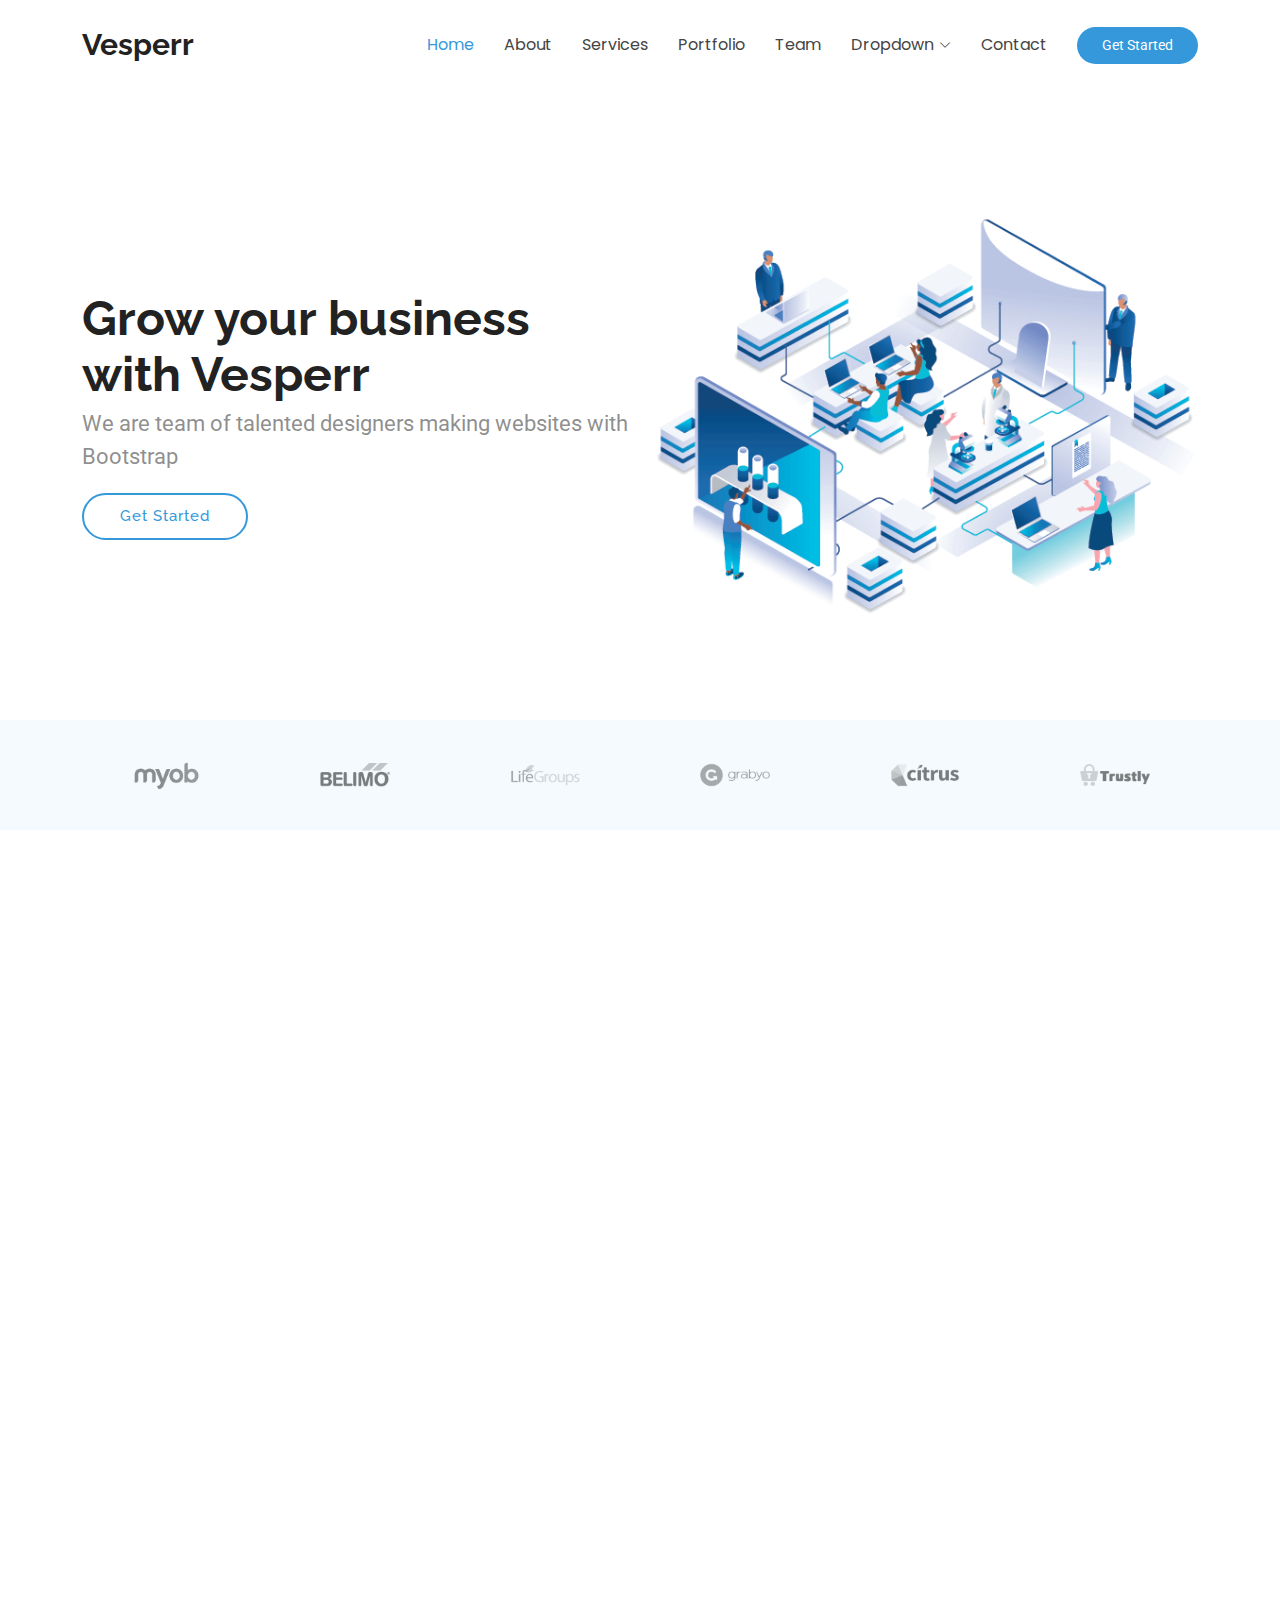
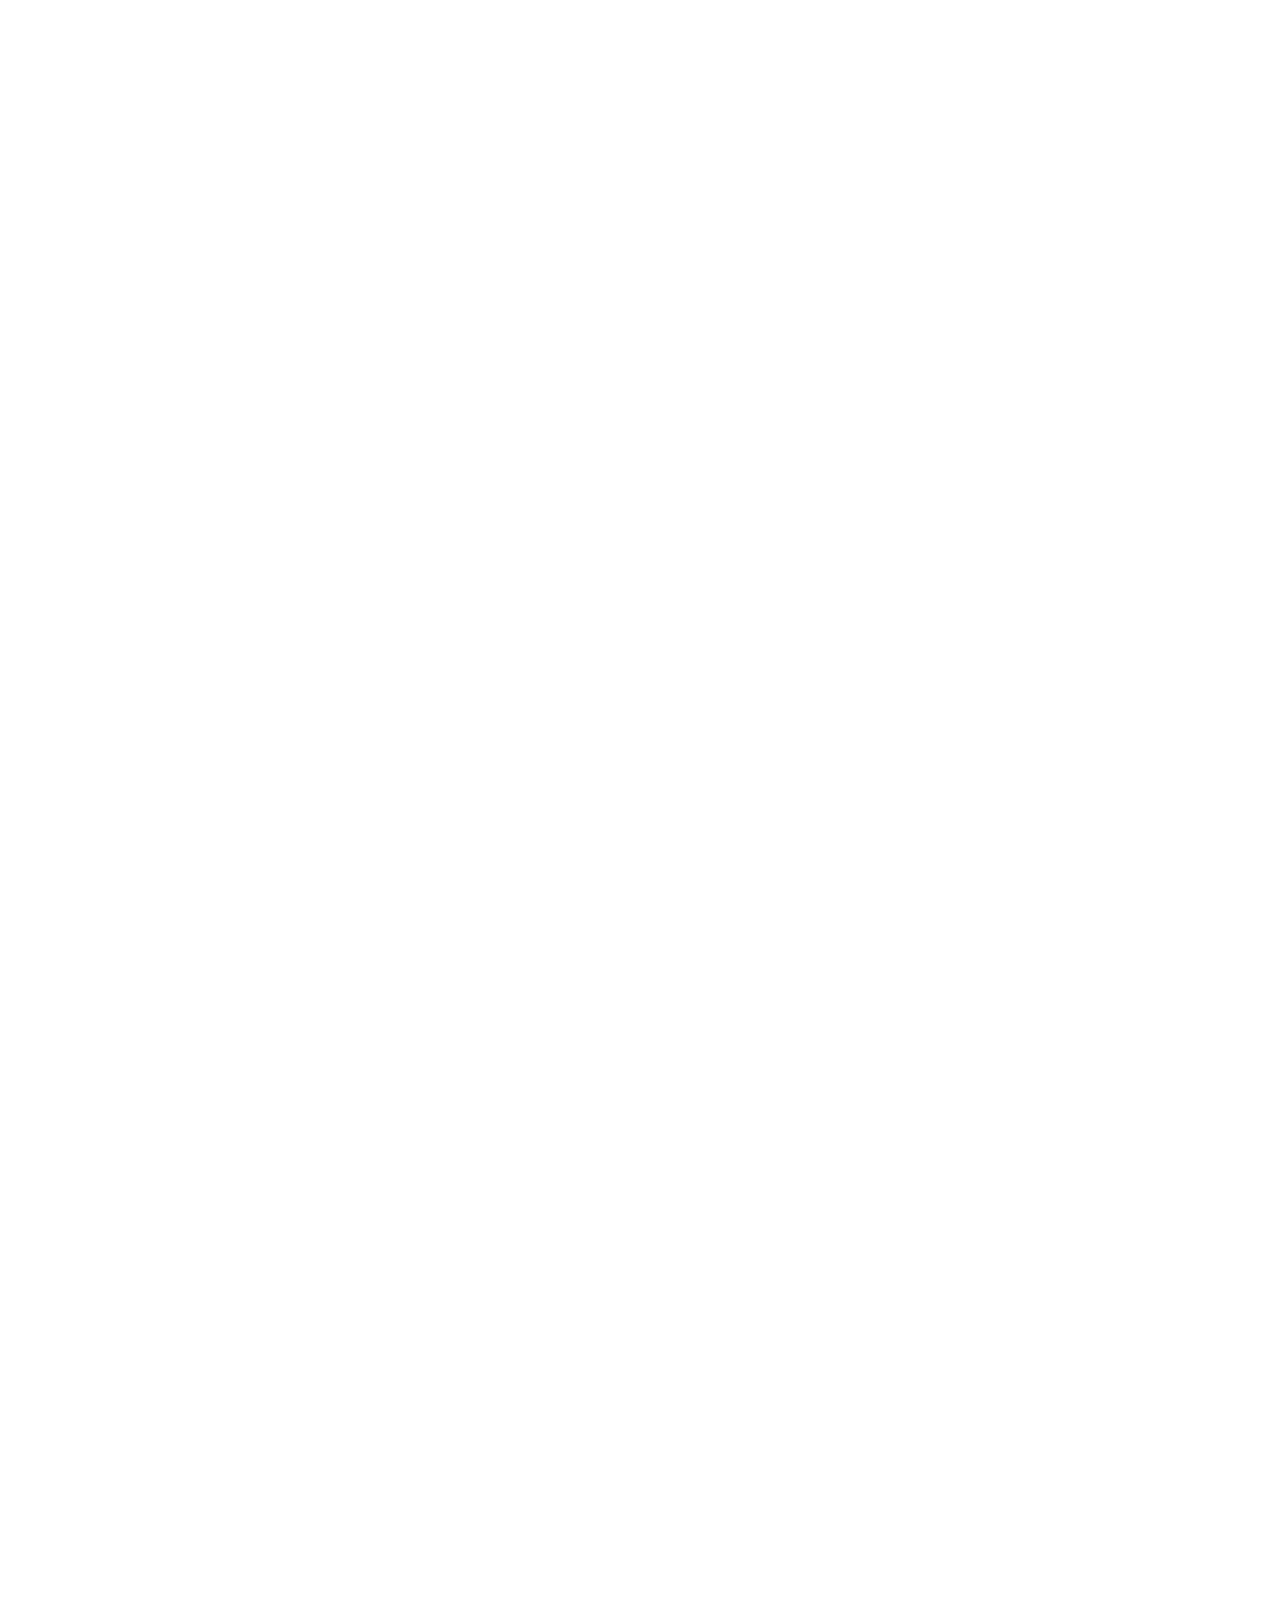
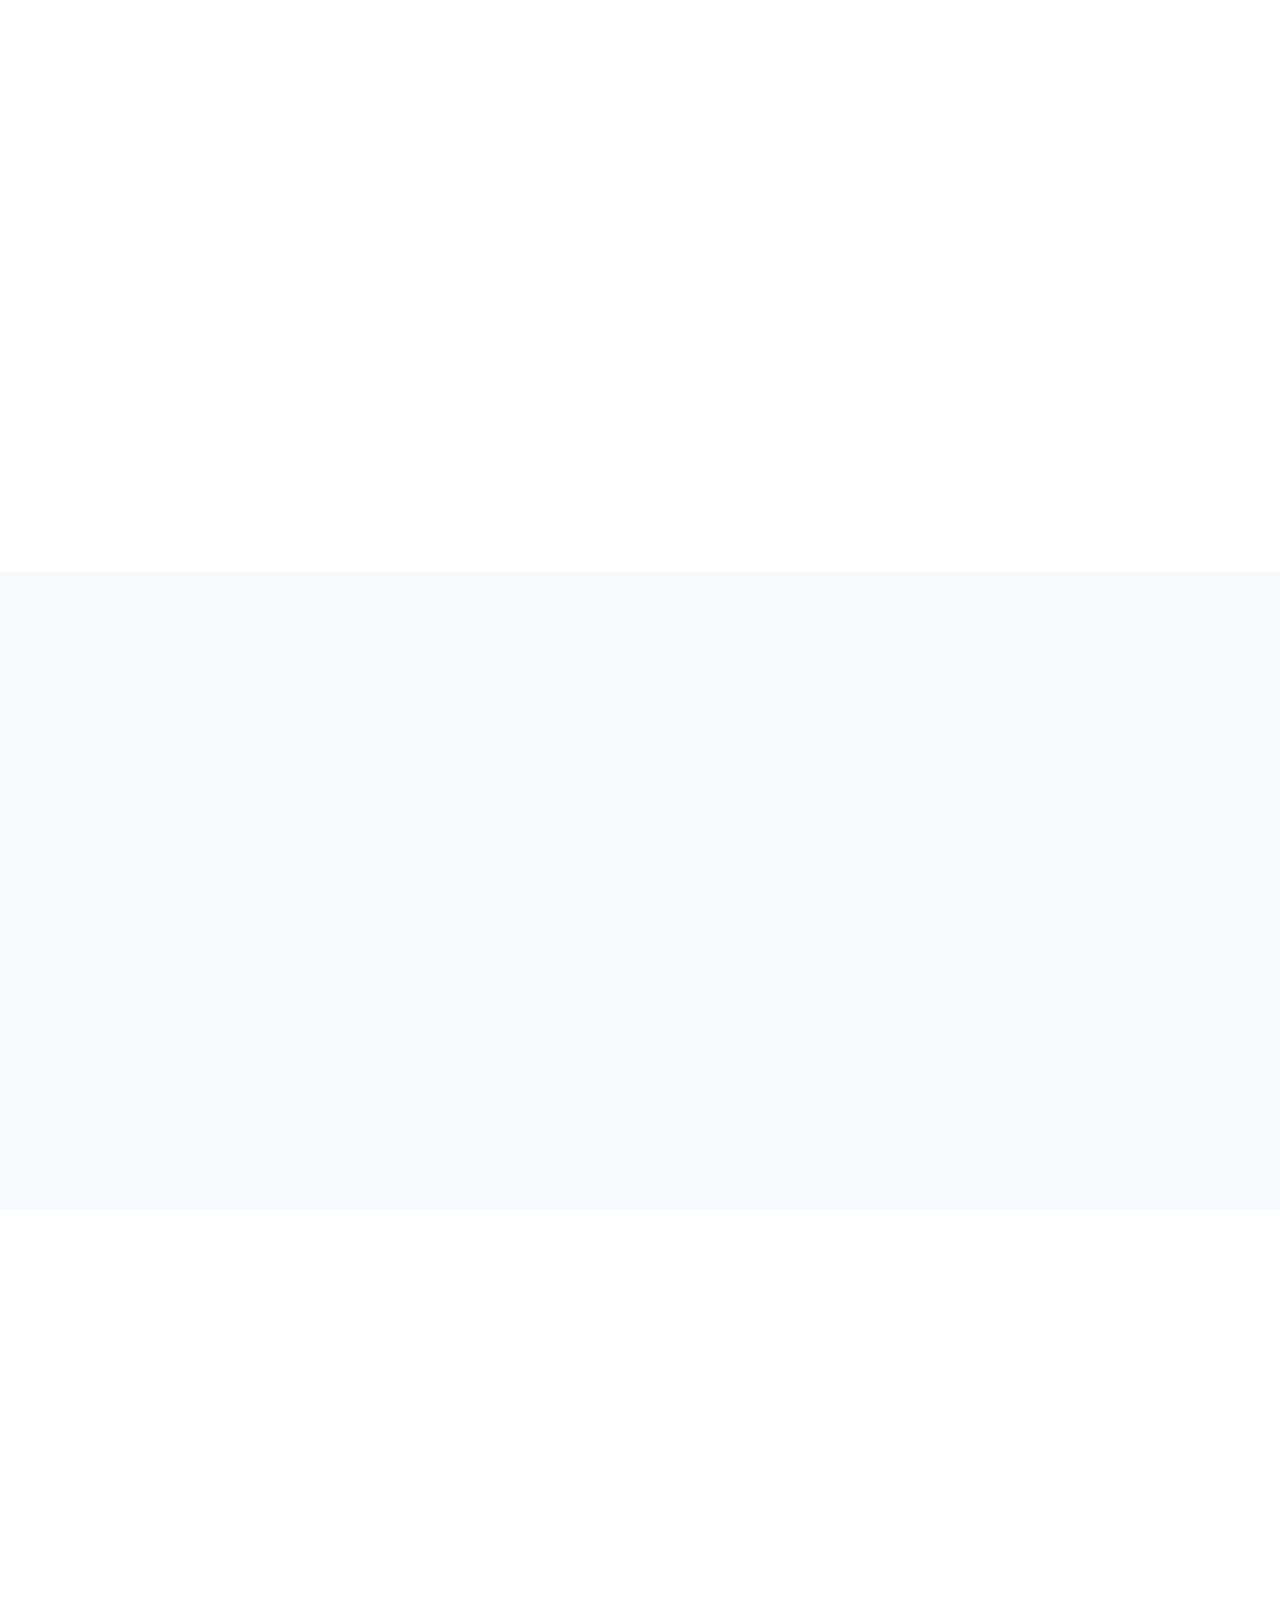
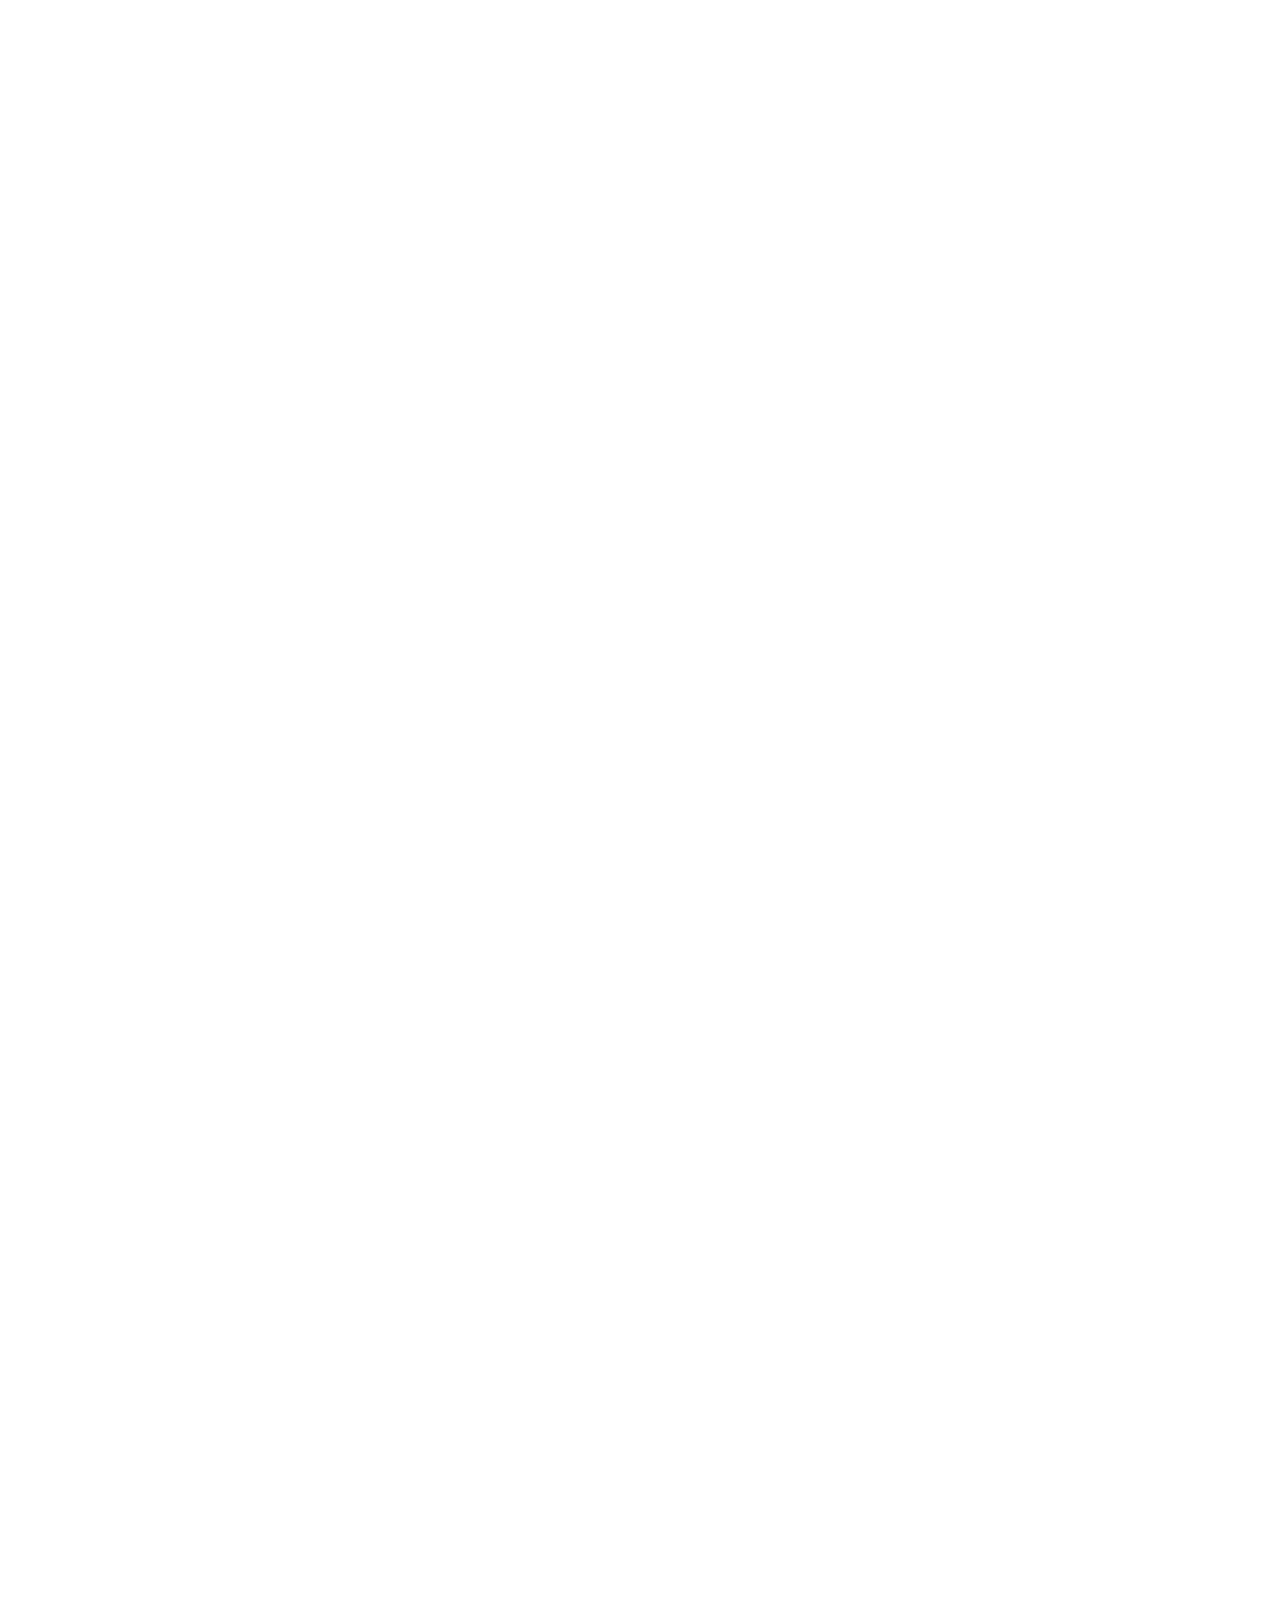
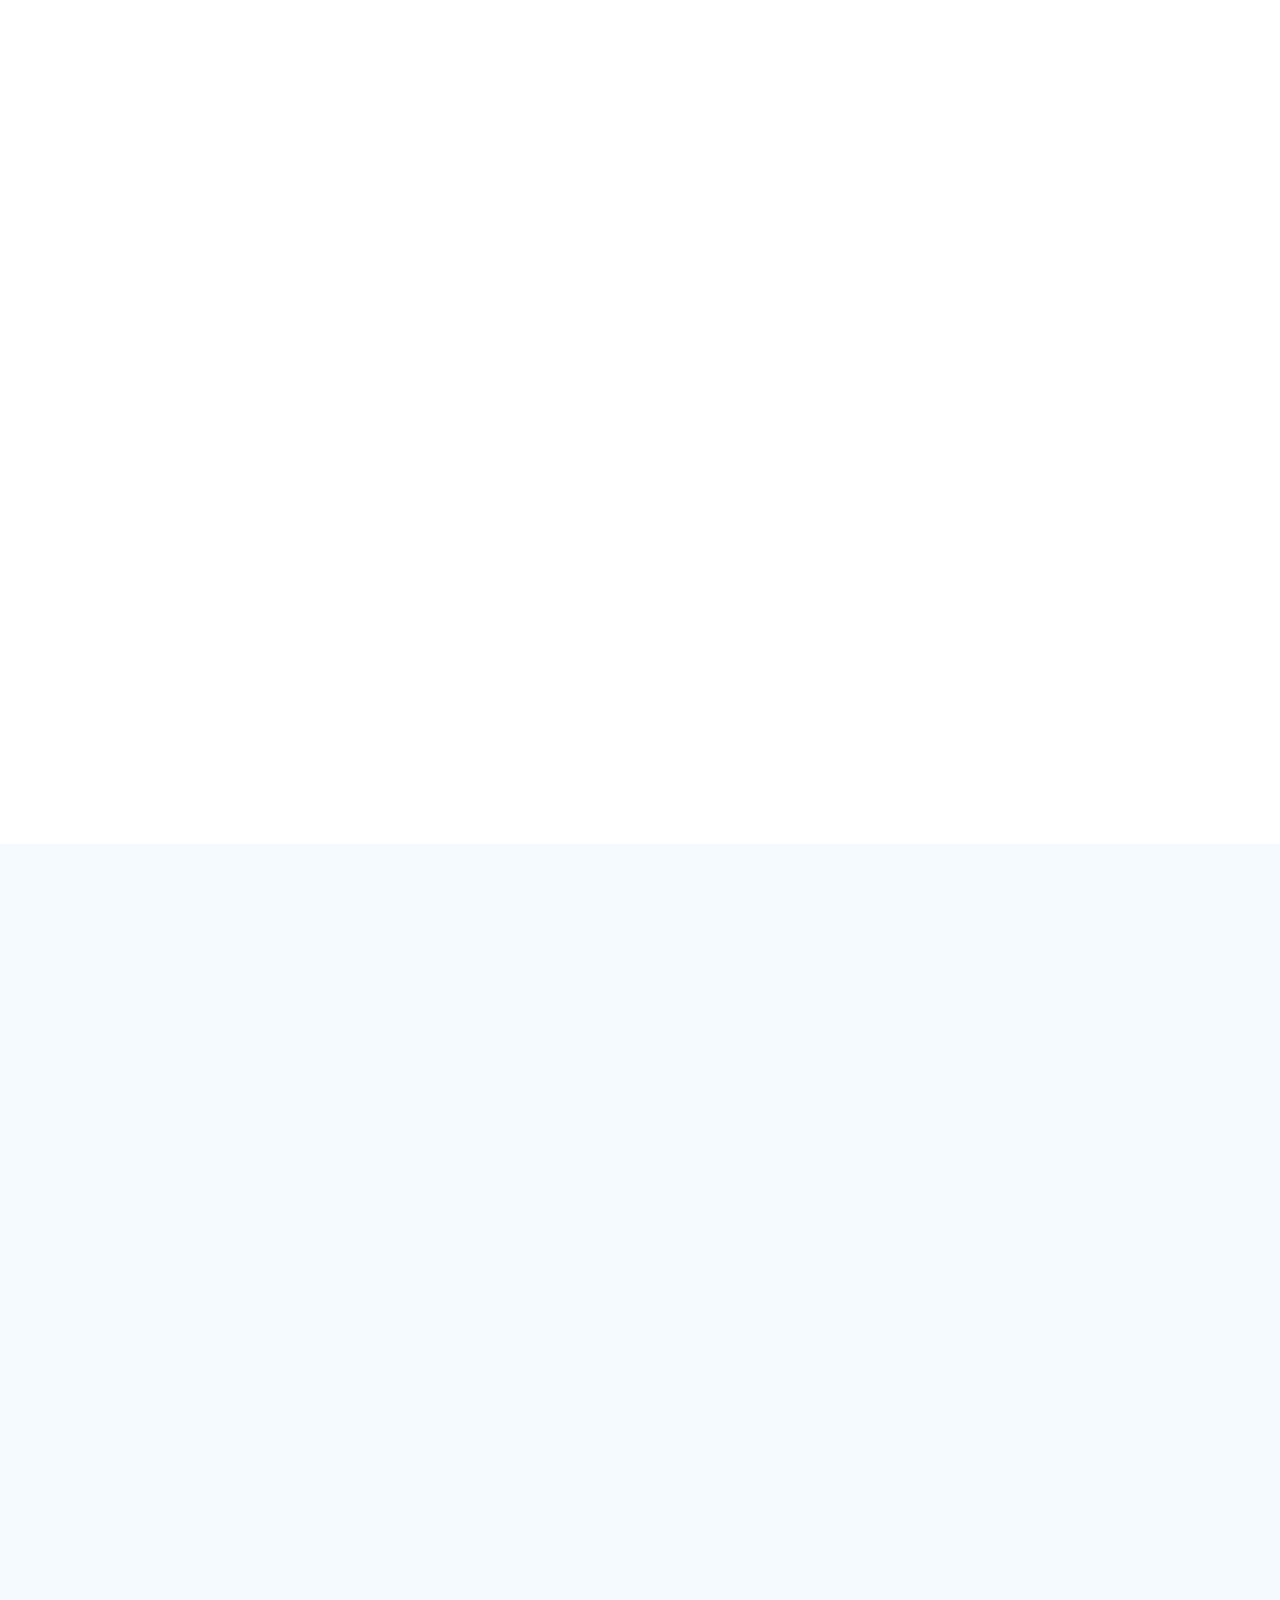
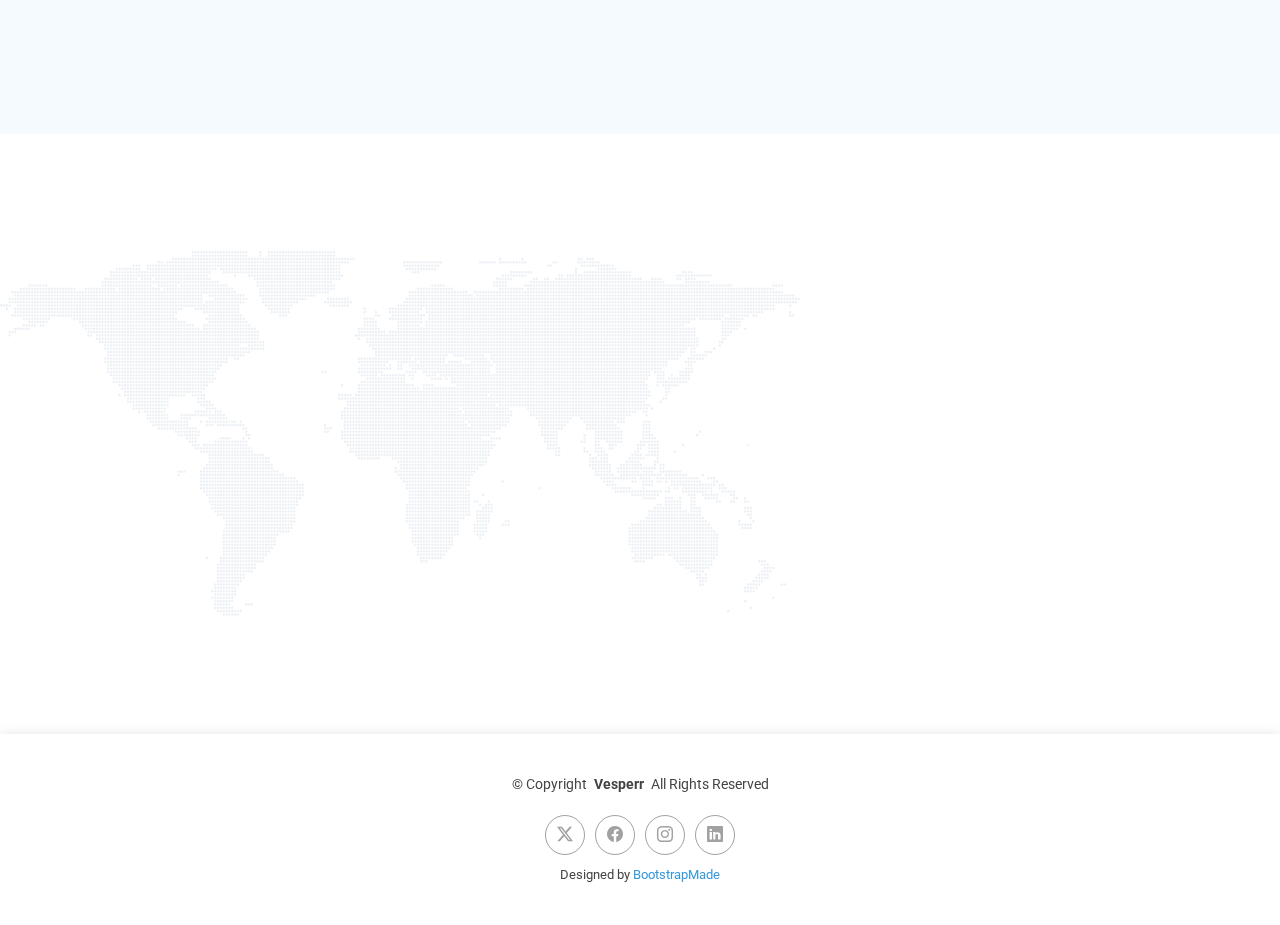
<file: Vesperr/index.html>
<!DOCTYPE html>
<html lang="en">

<head>
  <meta charset="utf-8">
  <meta content="width=device-width, initial-scale=1.0" name="viewport">
  <title>Index - Vesperr Bootstrap Template</title>
  <meta name="description" content="">
  <meta name="keywords" content="">

  <!-- Favicons -->
  <link href="assets/img/favicon.png" rel="icon">
  <link href="assets/img/apple-touch-icon.png" rel="apple-touch-icon">

  <!-- Fonts -->
  <link href="https://fonts.googleapis.com" rel="preconnect">
  <link href="https://fonts.gstatic.com" rel="preconnect" crossorigin>
  <link href="https://fonts.googleapis.com/css2?family=Roboto:ital,wght@0,100;0,300;0,400;0,500;0,700;0,900;1,100;1,300;1,400;1,500;1,700;1,900&family=Poppins:ital,wght@0,100;0,200;0,300;0,400;0,500;0,600;0,700;0,800;0,900;1,100;1,200;1,300;1,400;1,500;1,600;1,700;1,800;1,900&family=Raleway:ital,wght@0,100;0,200;0,300;0,400;0,500;0,600;0,700;0,800;0,900;1,100;1,200;1,300;1,400;1,500;1,600;1,700;1,800;1,900&display=swap" rel="stylesheet">

  <!-- Vendor CSS Files -->
  <link href="assets/vendor/bootstrap/css/bootstrap.min.css" rel="stylesheet">
  <link href="assets/vendor/bootstrap-icons/bootstrap-icons.css" rel="stylesheet">
  <link href="assets/vendor/aos/aos.css" rel="stylesheet">
  <link href="assets/vendor/glightbox/css/glightbox.min.css" rel="stylesheet">
  <link href="assets/vendor/swiper/swiper-bundle.min.css" rel="stylesheet">

  <!-- Main CSS File -->
  <link href="assets/css/main.css" rel="stylesheet">

  <!-- =======================================================
  * Template Name: Vesperr
  * Template URL: https://bootstrapmade.com/vesperr-free-bootstrap-template/
  * Updated: Aug 07 2024 with Bootstrap v5.3.3
  * Author: BootstrapMade.com
  * License: https://bootstrapmade.com/license/
  ======================================================== -->
</head>

<body class="index-page">

  <header id="header" class="header d-flex align-items-center sticky-top">
    <div class="container-fluid container-xl position-relative d-flex align-items-center">

      <a href="index.html" class="logo d-flex align-items-center me-auto">
        <!-- Uncomment the line below if you also wish to use an image logo -->
        <!-- <img src="assets/img/logo.png" alt=""> -->
        <h1 class="sitename">Vesperr</h1>
      </a>

      <nav id="navmenu" class="navmenu">
        <ul>
          <li><a href="#hero" class="active">Home<br></a></li>
          <li><a href="#about">About</a></li>
          <li><a href="#services">Services</a></li>
          <li><a href="#portfolio">Portfolio</a></li>
          <li><a href="#team">Team</a></li>
          <li class="dropdown"><a href="#"><span>Dropdown</span> <i class="bi bi-chevron-down toggle-dropdown"></i></a>
            <ul>
              <li><a href="#">Dropdown 1</a></li>
              <li class="dropdown"><a href="#"><span>Deep Dropdown</span> <i class="bi bi-chevron-down toggle-dropdown"></i></a>
                <ul>
                  <li><a href="#">Deep Dropdown 1</a></li>
                  <li><a href="#">Deep Dropdown 2</a></li>
                  <li><a href="#">Deep Dropdown 3</a></li>
                  <li><a href="#">Deep Dropdown 4</a></li>
                  <li><a href="#">Deep Dropdown 5</a></li>
                </ul>
              </li>
              <li><a href="#">Dropdown 2</a></li>
              <li><a href="#">Dropdown 3</a></li>
              <li><a href="#">Dropdown 4</a></li>
            </ul>
          </li>
          <li><a href="#contact">Contact</a></li>
        </ul>
        <i class="mobile-nav-toggle d-xl-none bi bi-list"></i>
      </nav>

      <a class="btn-getstarted" href="index.html#about">Get Started</a>

    </div>
  </header>

  <main class="main">

    <!-- Hero Section -->
    <section id="hero" class="hero section">

      <div class="container">
        <div class="row gy-4">
          <div class="col-lg-6 order-2 order-lg-1 d-flex flex-column justify-content-center">
            <h1>Grow your business with Vesperr</h1>
            <p>We are team of talented designers making websites with Bootstrap</p>
            <div class="d-flex">
              <a href="#about" class="btn-get-started">Get Started</a>
              <a href="https://www.youtube.com/watch?v=Y7f98aduVJ8" class="glightbox btn-watch-video d-flex align-items-center"></a>
            </div>
          </div>
          <div class="col-lg-6 order-1 order-lg-2 hero-img">
            <img src="assets/img/hero-img.png" class="img-fluid animated" alt="">
          </div>
        </div>
      </div>

    </section><!-- /Hero Section -->

    <!-- Clients Section -->
    <section id="clients" class="clients section light-background">

      <div class="container" data-aos="fade-up">

        <div class="row gy-4">

          <div class="col-xl-2 col-md-3 col-6 client-logo">
            <img src="assets/img/clients/client-1.png" class="img-fluid" alt="">
          </div><!-- End Client Item -->

          <div class="col-xl-2 col-md-3 col-6 client-logo">
            <img src="assets/img/clients/client-2.png" class="img-fluid" alt="">
          </div><!-- End Client Item -->

          <div class="col-xl-2 col-md-3 col-6 client-logo">
            <img src="assets/img/clients/client-3.png" class="img-fluid" alt="">
          </div><!-- End Client Item -->

          <div class="col-xl-2 col-md-3 col-6 client-logo">
            <img src="assets/img/clients/client-4.png" class="img-fluid" alt="">
          </div><!-- End Client Item -->

          <div class="col-xl-2 col-md-3 col-6 client-logo">
            <img src="assets/img/clients/client-5.png" class="img-fluid" alt="">
          </div><!-- End Client Item -->

          <div class="col-xl-2 col-md-3 col-6 client-logo">
            <img src="assets/img/clients/client-6.png" class="img-fluid" alt="">
          </div><!-- End Client Item -->

        </div>

      </div>

    </section><!-- /Clients Section -->

    <!-- About Section -->
    <section id="about" class="about section">

      <!-- Section Title -->
      <div class="container section-title" data-aos="fade-up">
        <h2>About Us</h2>
        <p>Necessitatibus eius consequatur ex aliquid fuga eum quidem sint consectetur velit</p>
      </div><!-- End Section Title -->

      <div class="container">

        <div class="row gy-5">

          <div class="content col-xl-5 d-flex flex-column" data-aos="fade-up" data-aos-delay="100">
            <h3>Voluptatem dignissimos provident quasi</h3>
            <p>
              Lorem ipsum dolor sit amet, consectetur adipiscing elit, sed do eiusmod tempor incididunt ut labore et dolore magna aliqua. Duis aute irure dolor in reprehenderit
            </p>
            <a href="#" class="about-btn align-self-center align-self-xl-start"><span>About us</span> <i class="bi bi-chevron-right"></i></a>
          </div>

          <div class="col-xl-7" data-aos="fade-up" data-aos-delay="200">
            <div class="row gy-4">

              <div class="col-md-6 icon-box position-relative">
                <i class="bi bi-briefcase"></i>
                <h4><a href="" class="stretched-link">Corporis voluptates sit</a></h4>
                <p>Consequuntur sunt aut quasi enim aliquam quae harum pariatur laboris nisi ut aliquip</p>
              </div><!-- Icon-Box -->

              <div class="col-md-6 icon-box position-relative">
                <i class="bi bi-gem"></i>
                <h4><a href="" class="stretched-link">Ullamco laboris nisi</a></h4>
                <p>Excepteur sint occaecat cupidatat non proident, sunt in culpa qui officia deserunt</p>
              </div><!-- Icon-Box -->

              <div class="col-md-6 icon-box position-relative">
                <i class="bi bi-broadcast"></i>
                <h4><a href="" class="stretched-link">Labore consequatur</a></h4>
                <p>Aut suscipit aut cum nemo deleniti aut omnis. Doloribus ut maiores omnis facere</p>
              </div><!-- Icon-Box -->

              <div class="col-md-6 icon-box position-relative">
                <i class="bi bi-easel"></i>
                <h4><a href="" class="stretched-link">Beatae veritatis</a></h4>
                <p>Expedita veritatis consequuntur nihil tempore laudantium vitae denat pacta</p>
              </div><!-- Icon-Box -->

            </div>
          </div>

        </div>

      </div>

    </section><!-- /About Section -->

    <!-- Stats Section -->
    <section id="stats" class="stats section">

      <div class="container" data-aos="fade-up" data-aos-delay="100">

        <div class="row gy-4 align-items-center">

          <div class="col-lg-5">
            <img src="assets/img/stats-img.svg" alt="" class="img-fluid">
          </div>

          <div class="col-lg-7">

            <div class="row gy-4">

              <div class="col-lg-6">
                <div class="stats-item d-flex">
                  <i class="bi bi-emoji-smile flex-shrink-0"></i>
                  <div>
                    <span data-purecounter-start="0" data-purecounter-end="232" data-purecounter-duration="1" class="purecounter"></span>
                    <p><strong>Happy Clients</strong> <span>consequuntur quae</span></p>
                  </div>
                </div>
              </div><!-- End Stats Item -->

              <div class="col-lg-6">
                <div class="stats-item d-flex">
                  <i class="bi bi-journal-richtext flex-shrink-0"></i>
                  <div>
                    <span data-purecounter-start="0" data-purecounter-end="521" data-purecounter-duration="1" class="purecounter"></span>
                    <p><strong>Projects</strong> <span>adipisci atque cum quia aut</span></p>
                  </div>
                </div>
              </div><!-- End Stats Item -->

              <div class="col-lg-6">
                <div class="stats-item d-flex">
                  <i class="bi bi-headset flex-shrink-0"></i>
                  <div>
                    <span data-purecounter-start="0" data-purecounter-end="1453" data-purecounter-duration="1" class="purecounter"></span>
                    <p><strong>Hours Of Support</strong> <span>aut commodi quaerat</span></p>
                  </div>
                </div>
              </div><!-- End Stats Item -->

              <div class="col-lg-6">
                <div class="stats-item d-flex">
                  <i class="bi bi-people flex-shrink-0"></i>
                  <div>
                    <span data-purecounter-start="0" data-purecounter-end="32" data-purecounter-duration="1" class="purecounter"></span>
                    <p><strong>Hard Workers</strong> <span>rerum asperiores dolor</span></p>
                  </div>
                </div>
              </div><!-- End Stats Item -->

            </div>

          </div>

        </div>

      </div>

    </section><!-- /Stats Section -->

    <!-- Services Section -->
    <section id="services" class="services section">

      <!-- Section Title -->
      <div class="container section-title" data-aos="fade-up">
        <h2>Services</h2>
        <p>Necessitatibus eius consequatur ex aliquid fuga eum quidem sint consectetur velit</p>
      </div><!-- End Section Title -->

      <div class="container">

        <div class="row gy-4">

          <div class="col-xl-3 col-md-6 d-flex" data-aos="fade-up" data-aos-delay="100">
            <div class="service-item position-relative">
              <i class="bi bi-activity"></i>
              <h4><a href="" class="stretched-link">Lorem Ipsum</a></h4>
              <p>Voluptatum deleniti atque corrupti quos dolores et quas molestias excepturi</p>
            </div>
          </div><!-- End Service Item -->

          <div class="col-xl-3 col-md-6 d-flex" data-aos="fade-up" data-aos-delay="200">
            <div class="service-item position-relative">
              <i class="bi bi-bounding-box-circles"></i>
              <h4><a href="" class="stretched-link">Sed ut perspici</a></h4>
              <p>Duis aute irure dolor in reprehenderit in voluptate velit esse cillum dolore</p>
            </div>
          </div><!-- End Service Item -->

          <div class="col-xl-3 col-md-6 d-flex" data-aos="fade-up" data-aos-delay="300">
            <div class="service-item position-relative">
              <i class="bi bi-calendar4-week"></i>
              <h4><a href="" class="stretched-link">Magni Dolores</a></h4>
              <p>Excepteur sint occaecat cupidatat non proident, sunt in culpa qui officia</p>
            </div>
          </div><!-- End Service Item -->

          <div class="col-xl-3 col-md-6 d-flex" data-aos="fade-up" data-aos-delay="400">
            <div class="service-item position-relative">
              <i class="bi bi-broadcast"></i>
              <h4><a href="" class="stretched-link">Nemo Enim</a></h4>
              <p>At vero eos et accusamus et iusto odio dignissimos ducimus qui blanditiis</p>
            </div>
          </div><!-- End Service Item -->

        </div>

      </div>

    </section><!-- /Services Section -->

    <!-- Alt Services Section -->
    <section id="alt-services" class="alt-services section">

      <div class="container" data-aos="fade-up" data-aos-delay="100">

        <div class="row gy-4">

          <div class="col-lg-6" data-aos="zoom-in" data-aos-delay="200">
            <div class="service-item position-relative">
              <div class="img">
                <img src="assets/img/services-1.jpg" class="img-fluid" alt="">
              </div>
              <div class="details">
                <a href="service-details.html" class="stretched-link">
                  <h3>Nesciunt Mete</h3>
                </a>
                <p>Provident nihil minus qui consequatur non omnis maiores. Eos accusantium minus dolores iure perferendis.</p>
              </div>
            </div>
          </div><!-- End Service Item -->

          <div class="col-lg-6" data-aos="zoom-in" data-aos-delay="300">
            <div class="service-item position-relative">
              <div class="img">
                <img src="assets/img/services-2.jpg" class="img-fluid" alt="">
              </div>
              <div class="details">
                <a href="service-details.html" class="stretched-link">
                  <h3>Eosle Commodi</h3>
                </a>
                <p>Ut autem aut autem non a. Sint sint sit facilis nam iusto sint. Libero corrupti neque eum hic non ut nesciunt dolorem.</p>
              </div>
            </div>
          </div><!-- End Service Item -->

          <div class="col-lg-6" data-aos="zoom-in" data-aos-delay="400">
            <div class="service-item position-relative">
              <div class="img">
                <img src="assets/img/services-3.jpg" class="img-fluid" alt="">
              </div>
              <div class="details">
                <a href="service-details.html" class="stretched-link">
                  <h3>Ledo Markt</h3>
                </a>
                <p>Ut excepturi voluptatem nisi sed. Quidem fuga consequatur. Minus ea aut. Vel qui id voluptas adipisci eos earum corrupti.</p>
              </div>
            </div>
          </div><!-- End Service Item -->

          <div class="col-lg-6" data-aos="zoom-in" data-aos-delay="500">
            <div class="service-item position-relative">
              <div class="img">
                <img src="assets/img/services-4.jpg" class="img-fluid" alt="">
              </div>
              <div class="details">
                <a href="service-details.html" class="stretched-link">
                  <h3>Asperiores Commodit</h3>
                </a>
                <p>Non et temporibus minus omnis sed dolor esse consequatur. Cupiditate sed error ea fuga sit provident adipisci neque.</p>
                <a href="service-details.html" class="stretched-link"></a>
              </div>
            </div>
          </div><!-- End Service Item -->

        </div>

      </div>

    </section><!-- /Alt Services Section -->

    <!-- Features Section -->
    <section id="features" class="features section">

      <!-- Section Title -->
      <div class="container section-title" data-aos="fade-up">
        <h2>Features</h2>
        <p>Necessitatibus eius consequatur ex aliquid fuga eum quidem sint consectetur velit</p>
      </div><!-- End Section Title -->

      <div class="container">

        <div class="row gy-4">

          <div class="col-lg-3 col-md-4" data-aos="fade-up" data-aos-delay="100">
            <div class="features-item">
              <i class="bi bi-eye" style="color: #ffbb2c;"></i>
              <h3><a href="" class="stretched-link">Lorem Ipsum</a></h3>
            </div>
          </div><!-- End Feature Item -->

          <div class="col-lg-3 col-md-4" data-aos="fade-up" data-aos-delay="200">
            <div class="features-item">
              <i class="bi bi-infinity" style="color: #5578ff;"></i>
              <h3><a href="" class="stretched-link">Dolor Sitema</a></h3>
            </div>
          </div><!-- End Feature Item -->

          <div class="col-lg-3 col-md-4" data-aos="fade-up" data-aos-delay="300">
            <div class="features-item">
              <i class="bi bi-mortarboard" style="color: #e80368;"></i>
              <h3><a href="" class="stretched-link">Sed perspiciatis</a></h3>
            </div>
          </div><!-- End Feature Item -->

          <div class="col-lg-3 col-md-4" data-aos="fade-up" data-aos-delay="400">
            <div class="features-item">
              <i class="bi bi-nut" style="color: #e361ff;"></i>
              <h3><a href="" class="stretched-link">Magni Dolores</a></h3>
            </div>
          </div><!-- End Feature Item -->

          <div class="col-lg-3 col-md-4" data-aos="fade-up" data-aos-delay="500">
            <div class="features-item">
              <i class="bi bi-shuffle" style="color: #47aeff;"></i>
              <h3><a href="" class="stretched-link">Nemo Enim</a></h3>
            </div>
          </div><!-- End Feature Item -->

          <div class="col-lg-3 col-md-4" data-aos="fade-up" data-aos-delay="600">
            <div class="features-item">
              <i class="bi bi-star" style="color: #ffa76e;"></i>
              <h3><a href="" class="stretched-link">Eiusmod Tempor</a></h3>
            </div>
          </div><!-- End Feature Item -->

          <div class="col-lg-3 col-md-4" data-aos="fade-up" data-aos-delay="700">
            <div class="features-item">
              <i class="bi bi-x-diamond" style="color: #11dbcf;"></i>
              <h3><a href="" class="stretched-link">Midela Teren</a></h3>
            </div>
          </div><!-- End Feature Item -->

          <div class="col-lg-3 col-md-4" data-aos="fade-up" data-aos-delay="800">
            <div class="features-item">
              <i class="bi bi-camera-video" style="color: #4233ff;"></i>
              <h3><a href="" class="stretched-link">Pira Neve</a></h3>
            </div>
          </div><!-- End Feature Item -->

          <div class="col-lg-3 col-md-4" data-aos="fade-up" data-aos-delay="900">
            <div class="features-item">
              <i class="bi bi-command" style="color: #b2904f;"></i>
              <h3><a href="" class="stretched-link">Dirada Pack</a></h3>
            </div>
          </div><!-- End Feature Item -->

          <div class="col-lg-3 col-md-4" data-aos="fade-up" data-aos-delay="1000">
            <div class="features-item">
              <i class="bi bi-dribbble" style="color: #b20969;"></i>
              <h3><a href="" class="stretched-link">Moton Ideal</a></h3>
            </div>
          </div><!-- End Feature Item -->

          <div class="col-lg-3 col-md-4" data-aos="fade-up" data-aos-delay="1100">
            <div class="features-item">
              <i class="bi bi-activity" style="color: #ff5828;"></i>
              <h3><a href="" class="stretched-link">Verdo Park</a></h3>
            </div>
          </div><!-- End Feature Item -->

          <div class="col-lg-3 col-md-4" data-aos="fade-up" data-aos-delay="1200">
            <div class="features-item">
              <i class="bi bi-brightness-high" style="color: #29cc61;"></i>
              <h3><a href="" class="stretched-link">Flavor Nivelanda</a></h3>
            </div>
          </div><!-- End Feature Item -->

        </div>

      </div>

    </section><!-- /Features Section -->

    <!-- Testimonials Section -->
    <section id="testimonials" class="testimonials section light-background">

      <!-- Section Title -->
      <div class="container section-title" data-aos="fade-up">
        <h2>Testimonials</h2>
        <p>Necessitatibus eius consequatur ex aliquid fuga eum quidem sint consectetur velit</p>
      </div><!-- End Section Title -->

      <div class="container" data-aos="fade-up" data-aos-delay="100">

        <div class="swiper init-swiper">
          <script type="application/json" class="swiper-config">
            {
              "loop": true,
              "speed": 600,
              "autoplay": {
                "delay": 5000
              },
              "slidesPerView": "auto",
              "pagination": {
                "el": ".swiper-pagination",
                "type": "bullets",
                "clickable": true
              },
              "breakpoints": {
                "320": {
                  "slidesPerView": 1,
                  "spaceBetween": 40
                },
                "1200": {
                  "slidesPerView": 2,
                  "spaceBetween": 20
                }
              }
            }
          </script>
          <div class="swiper-wrapper">

            <div class="swiper-slide">
              <div class="testimonial-wrap">
                <div class="testimonial-item">
                  <img src="assets/img/testimonials/testimonials-1.jpg" class="testimonial-img" alt="">
                  <h3>Saul Goodman</h3>
                  <h4>Ceo &amp; Founder</h4>
                  <div class="stars">
                    <i class="bi bi-star-fill"></i><i class="bi bi-star-fill"></i><i class="bi bi-star-fill"></i><i class="bi bi-star-fill"></i><i class="bi bi-star-fill"></i>
                  </div>
                  <p>
                    <i class="bi bi-quote quote-icon-left"></i>
                    <span>Proin iaculis purus consequat sem cure digni ssim donec porttitora entum suscipit rhoncus. Accusantium quam, ultricies eget id, aliquam eget nibh et. Maecen aliquam, risus at semper.</span>
                    <i class="bi bi-quote quote-icon-right"></i>
                  </p>
                </div>
              </div>
            </div><!-- End testimonial item -->

            <div class="swiper-slide">
              <div class="testimonial-wrap">
                <div class="testimonial-item">
                  <img src="assets/img/testimonials/testimonials-2.jpg" class="testimonial-img" alt="">
                  <h3>Sara Wilsson</h3>
                  <h4>Designer</h4>
                  <div class="stars">
                    <i class="bi bi-star-fill"></i><i class="bi bi-star-fill"></i><i class="bi bi-star-fill"></i><i class="bi bi-star-fill"></i><i class="bi bi-star-fill"></i>
                  </div>
                  <p>
                    <i class="bi bi-quote quote-icon-left"></i>
                    <span>Export tempor illum tamen malis malis eram quae irure esse labore quem cillum quid cillum eram malis quorum velit fore eram velit sunt aliqua noster fugiat irure amet legam anim culpa.</span>
                    <i class="bi bi-quote quote-icon-right"></i>
                  </p>
                </div>
              </div>
            </div><!-- End testimonial item -->

            <div class="swiper-slide">
              <div class="testimonial-wrap">
                <div class="testimonial-item">
                  <img src="assets/img/testimonials/testimonials-3.jpg" class="testimonial-img" alt="">
                  <h3>Jena Karlis</h3>
                  <h4>Store Owner</h4>
                  <div class="stars">
                    <i class="bi bi-star-fill"></i><i class="bi bi-star-fill"></i><i class="bi bi-star-fill"></i><i class="bi bi-star-fill"></i><i class="bi bi-star-fill"></i>
                  </div>
                  <p>
                    <i class="bi bi-quote quote-icon-left"></i>
                    <span>Enim nisi quem export duis labore cillum quae magna enim sint quorum nulla quem veniam duis minim tempor labore quem eram duis noster aute amet eram fore quis sint minim.</span>
                    <i class="bi bi-quote quote-icon-right"></i>
                  </p>
                </div>
              </div>
            </div><!-- End testimonial item -->

            <div class="swiper-slide">
              <div class="testimonial-wrap">
                <div class="testimonial-item">
                  <img src="assets/img/testimonials/testimonials-4.jpg" class="testimonial-img" alt="">
                  <h3>Matt Brandon</h3>
                  <h4>Freelancer</h4>
                  <div class="stars">
                    <i class="bi bi-star-fill"></i><i class="bi bi-star-fill"></i><i class="bi bi-star-fill"></i><i class="bi bi-star-fill"></i><i class="bi bi-star-fill"></i>
                  </div>
                  <p>
                    <i class="bi bi-quote quote-icon-left"></i>
                    <span>Fugiat enim eram quae cillum dolore dolor amet nulla culpa multos export minim fugiat minim velit minim dolor enim duis veniam ipsum anim magna sunt elit fore quem dolore labore illum veniam.</span>
                    <i class="bi bi-quote quote-icon-right"></i>
                  </p>
                </div>
              </div>
            </div><!-- End testimonial item -->

            <div class="swiper-slide">
              <div class="testimonial-wrap">
                <div class="testimonial-item">
                  <img src="assets/img/testimonials/testimonials-5.jpg" class="testimonial-img" alt="">
                  <h3>John Larson</h3>
                  <h4>Entrepreneur</h4>
                  <div class="stars">
                    <i class="bi bi-star-fill"></i><i class="bi bi-star-fill"></i><i class="bi bi-star-fill"></i><i class="bi bi-star-fill"></i><i class="bi bi-star-fill"></i>
                  </div>
                  <p>
                    <i class="bi bi-quote quote-icon-left"></i>
                    <span>Quis quorum aliqua sint quem legam fore sunt eram irure aliqua veniam tempor noster veniam enim culpa labore duis sunt culpa nulla illum cillum fugiat legam esse veniam culpa fore nisi cillum quid.</span>
                    <i class="bi bi-quote quote-icon-right"></i>
                  </p>
                </div>
              </div>
            </div><!-- End testimonial item -->

          </div>
          <div class="swiper-pagination"></div>
        </div>

      </div>

    </section><!-- /Testimonials Section -->

    <!-- Portfolio Section -->
    <section id="portfolio" class="portfolio section">

      <!-- Section Title -->
      <div class="container section-title" data-aos="fade-up">
        <h2>Portfolio</h2>
        <p>Necessitatibus eius consequatur ex aliquid fuga eum quidem sint consectetur velit</p>
      </div><!-- End Section Title -->

      <div class="container">

        <div class="isotope-layout" data-default-filter="*" data-layout="masonry" data-sort="original-order">

          <ul class="portfolio-filters isotope-filters" data-aos="fade-up" data-aos-delay="100">
            <li data-filter="*" class="filter-active">All</li>
            <li data-filter=".filter-app">App</li>
            <li data-filter=".filter-product">Product</li>
            <li data-filter=".filter-branding">Branding</li>
            <li data-filter=".filter-books">Books</li>
          </ul><!-- End Portfolio Filters -->

          <div class="row gy-4 isotope-container" data-aos="fade-up" data-aos-delay="200">

            <div class="col-lg-4 col-md-6 portfolio-item isotope-item filter-app">
              <div class="portfolio-content h-100">
                <img src="assets/img/portfolio/app-1.jpg" class="img-fluid" alt="">
                <div class="portfolio-info">
                  <h4>App 1</h4>
                  <p>Lorem ipsum, dolor sit amet consectetur</p>
                  <a href="assets/img/portfolio/app-1.jpg" title="App 1" data-gallery="portfolio-gallery-app" class="glightbox preview-link"><i class="bi bi-zoom-in"></i></a>
                  <a href="portfolio-details.html" title="More Details" class="details-link"><i class="bi bi-link-45deg"></i></a>
                </div>
              </div>
            </div><!-- End Portfolio Item -->

            <div class="col-lg-4 col-md-6 portfolio-item isotope-item filter-product">
              <div class="portfolio-content h-100">
                <img src="assets/img/portfolio/product-1.jpg" class="img-fluid" alt="">
                <div class="portfolio-info">
                  <h4>Product 1</h4>
                  <p>Lorem ipsum, dolor sit amet consectetur</p>
                  <a href="assets/img/portfolio/product-1.jpg" title="Product 1" data-gallery="portfolio-gallery-product" class="glightbox preview-link"><i class="bi bi-zoom-in"></i></a>
                  <a href="portfolio-details.html" title="More Details" class="details-link"><i class="bi bi-link-45deg"></i></a>
                </div>
              </div>
            </div><!-- End Portfolio Item -->

            <div class="col-lg-4 col-md-6 portfolio-item isotope-item filter-branding">
              <div class="portfolio-content h-100">
                <img src="assets/img/portfolio/branding-1.jpg" class="img-fluid" alt="">
                <div class="portfolio-info">
                  <h4>Branding 1</h4>
                  <p>Lorem ipsum, dolor sit amet consectetur</p>
                  <a href="assets/img/portfolio/branding-1.jpg" title="Branding 1" data-gallery="portfolio-gallery-branding" class="glightbox preview-link"><i class="bi bi-zoom-in"></i></a>
                  <a href="portfolio-details.html" title="More Details" class="details-link"><i class="bi bi-link-45deg"></i></a>
                </div>
              </div>
            </div><!-- End Portfolio Item -->

            <div class="col-lg-4 col-md-6 portfolio-item isotope-item filter-books">
              <div class="portfolio-content h-100">
                <img src="assets/img/portfolio/books-1.jpg" class="img-fluid" alt="">
                <div class="portfolio-info">
                  <h4>Books 1</h4>
                  <p>Lorem ipsum, dolor sit amet consectetur</p>
                  <a href="assets/img/portfolio/books-1.jpg" title="Branding 1" data-gallery="portfolio-gallery-book" class="glightbox preview-link"><i class="bi bi-zoom-in"></i></a>
                  <a href="portfolio-details.html" title="More Details" class="details-link"><i class="bi bi-link-45deg"></i></a>
                </div>
              </div>
            </div><!-- End Portfolio Item -->

            <div class="col-lg-4 col-md-6 portfolio-item isotope-item filter-app">
              <div class="portfolio-content h-100">
                <img src="assets/img/portfolio/app-2.jpg" class="img-fluid" alt="">
                <div class="portfolio-info">
                  <h4>App 2</h4>
                  <p>Lorem ipsum, dolor sit amet consectetur</p>
                  <a href="assets/img/portfolio/app-2.jpg" title="App 2" data-gallery="portfolio-gallery-app" class="glightbox preview-link"><i class="bi bi-zoom-in"></i></a>
                  <a href="portfolio-details.html" title="More Details" class="details-link"><i class="bi bi-link-45deg"></i></a>
                </div>
              </div>
            </div><!-- End Portfolio Item -->

            <div class="col-lg-4 col-md-6 portfolio-item isotope-item filter-product">
              <div class="portfolio-content h-100">
                <img src="assets/img/portfolio/product-2.jpg" class="img-fluid" alt="">
                <div class="portfolio-info">
                  <h4>Product 2</h4>
                  <p>Lorem ipsum, dolor sit amet consectetur</p>
                  <a href="assets/img/portfolio/product-2.jpg" title="Product 2" data-gallery="portfolio-gallery-product" class="glightbox preview-link"><i class="bi bi-zoom-in"></i></a>
                  <a href="portfolio-details.html" title="More Details" class="details-link"><i class="bi bi-link-45deg"></i></a>
                </div>
              </div>
            </div><!-- End Portfolio Item -->

            <div class="col-lg-4 col-md-6 portfolio-item isotope-item filter-branding">
              <div class="portfolio-content h-100">
                <img src="assets/img/portfolio/branding-2.jpg" class="img-fluid" alt="">
                <div class="portfolio-info">
                  <h4>Branding 2</h4>
                  <p>Lorem ipsum, dolor sit amet consectetur</p>
                  <a href="assets/img/portfolio/branding-2.jpg" title="Branding 2" data-gallery="portfolio-gallery-branding" class="glightbox preview-link"><i class="bi bi-zoom-in"></i></a>
                  <a href="portfolio-details.html" title="More Details" class="details-link"><i class="bi bi-link-45deg"></i></a>
                </div>
              </div>
            </div><!-- End Portfolio Item -->

            <div class="col-lg-4 col-md-6 portfolio-item isotope-item filter-books">
              <div class="portfolio-content h-100">
                <img src="assets/img/portfolio/books-2.jpg" class="img-fluid" alt="">
                <div class="portfolio-info">
                  <h4>Books 2</h4>
                  <p>Lorem ipsum, dolor sit amet consectetur</p>
                  <a href="assets/img/portfolio/books-2.jpg" title="Branding 2" data-gallery="portfolio-gallery-book" class="glightbox preview-link"><i class="bi bi-zoom-in"></i></a>
                  <a href="portfolio-details.html" title="More Details" class="details-link"><i class="bi bi-link-45deg"></i></a>
                </div>
              </div>
            </div><!-- End Portfolio Item -->

            <div class="col-lg-4 col-md-6 portfolio-item isotope-item filter-app">
              <div class="portfolio-content h-100">
                <img src="assets/img/portfolio/app-3.jpg" class="img-fluid" alt="">
                <div class="portfolio-info">
                  <h4>App 3</h4>
                  <p>Lorem ipsum, dolor sit amet consectetur</p>
                  <a href="assets/img/portfolio/app-3.jpg" title="App 3" data-gallery="portfolio-gallery-app" class="glightbox preview-link"><i class="bi bi-zoom-in"></i></a>
                  <a href="portfolio-details.html" title="More Details" class="details-link"><i class="bi bi-link-45deg"></i></a>
                </div>
              </div>
            </div><!-- End Portfolio Item -->

            <div class="col-lg-4 col-md-6 portfolio-item isotope-item filter-product">
              <div class="portfolio-content h-100">
                <img src="assets/img/portfolio/product-3.jpg" class="img-fluid" alt="">
                <div class="portfolio-info">
                  <h4>Product 3</h4>
                  <p>Lorem ipsum, dolor sit amet consectetur</p>
                  <a href="assets/img/portfolio/product-3.jpg" title="Product 3" data-gallery="portfolio-gallery-product" class="glightbox preview-link"><i class="bi bi-zoom-in"></i></a>
                  <a href="portfolio-details.html" title="More Details" class="details-link"><i class="bi bi-link-45deg"></i></a>
                </div>
              </div>
            </div><!-- End Portfolio Item -->

            <div class="col-lg-4 col-md-6 portfolio-item isotope-item filter-branding">
              <div class="portfolio-content h-100">
                <img src="assets/img/portfolio/branding-3.jpg" class="img-fluid" alt="">
                <div class="portfolio-info">
                  <h4>Branding 3</h4>
                  <p>Lorem ipsum, dolor sit amet consectetur</p>
                  <a href="assets/img/portfolio/branding-3.jpg" title="Branding 2" data-gallery="portfolio-gallery-branding" class="glightbox preview-link"><i class="bi bi-zoom-in"></i></a>
                  <a href="portfolio-details.html" title="More Details" class="details-link"><i class="bi bi-link-45deg"></i></a>
                </div>
              </div>
            </div><!-- End Portfolio Item -->

            <div class="col-lg-4 col-md-6 portfolio-item isotope-item filter-books">
              <div class="portfolio-content h-100">
                <img src="assets/img/portfolio/books-3.jpg" class="img-fluid" alt="">
                <div class="portfolio-info">
                  <h4>Books 3</h4>
                  <p>Lorem ipsum, dolor sit amet consectetur</p>
                  <a href="assets/img/portfolio/books-3.jpg" title="Branding 3" data-gallery="portfolio-gallery-book" class="glightbox preview-link"><i class="bi bi-zoom-in"></i></a>
                  <a href="portfolio-details.html" title="More Details" class="details-link"><i class="bi bi-link-45deg"></i></a>
                </div>
              </div>
            </div><!-- End Portfolio Item -->

          </div><!-- End Portfolio Container -->

        </div>

      </div>

    </section><!-- /Portfolio Section -->

    <!-- Team Section -->
    <section id="team" class="team section">

      <!-- Section Title -->
      <div class="container section-title" data-aos="fade-up">
        <h2>Team</h2>
        <p>Necessitatibus eius consequatur ex aliquid fuga eum quidem sint consectetur velit</p>
      </div><!-- End Section Title -->

      <div class="container">

        <div class="row gy-4">

          <div class="col-lg-3 col-md-6 d-flex align-items-stretch" data-aos="fade-up" data-aos-delay="100">
            <div class="team-member">
              <div class="member-img">
                <img src="assets/img/team/team-1.jpg" class="img-fluid" alt="">
                <div class="social">
                  <a href=""><i class="bi bi-twitter-x"></i></a>
                  <a href=""><i class="bi bi-facebook"></i></a>
                  <a href=""><i class="bi bi-instagram"></i></a>
                  <a href=""><i class="bi bi-linkedin"></i></a>
                </div>
              </div>
              <div class="member-info">
                <h4>Walter White</h4>
                <span>Chief Executive Officer</span>
              </div>
            </div>
          </div><!-- End Team Member -->

          <div class="col-lg-3 col-md-6 d-flex align-items-stretch" data-aos="fade-up" data-aos-delay="200">
            <div class="team-member">
              <div class="member-img">
                <img src="assets/img/team/team-2.jpg" class="img-fluid" alt="">
                <div class="social">
                  <a href=""><i class="bi bi-twitter-x"></i></a>
                  <a href=""><i class="bi bi-facebook"></i></a>
                  <a href=""><i class="bi bi-instagram"></i></a>
                  <a href=""><i class="bi bi-linkedin"></i></a>
                </div>
              </div>
              <div class="member-info">
                <h4>Sarah Jhonson</h4>
                <span>Product Manager</span>
              </div>
            </div>
          </div><!-- End Team Member -->

          <div class="col-lg-3 col-md-6 d-flex align-items-stretch" data-aos="fade-up" data-aos-delay="300">
            <div class="team-member">
              <div class="member-img">
                <img src="assets/img/team/team-3.jpg" class="img-fluid" alt="">
                <div class="social">
                  <a href=""><i class="bi bi-twitter-x"></i></a>
                  <a href=""><i class="bi bi-facebook"></i></a>
                  <a href=""><i class="bi bi-instagram"></i></a>
                  <a href=""><i class="bi bi-linkedin"></i></a>
                </div>
              </div>
              <div class="member-info">
                <h4>William Anderson</h4>
                <span>CTO</span>
              </div>
            </div>
          </div><!-- End Team Member -->

          <div class="col-lg-3 col-md-6 d-flex align-items-stretch" data-aos="fade-up" data-aos-delay="400">
            <div class="team-member">
              <div class="member-img">
                <img src="assets/img/team/team-4.jpg" class="img-fluid" alt="">
                <div class="social">
                  <a href=""><i class="bi bi-twitter-x"></i></a>
                  <a href=""><i class="bi bi-facebook"></i></a>
                  <a href=""><i class="bi bi-instagram"></i></a>
                  <a href=""><i class="bi bi-linkedin"></i></a>
                </div>
              </div>
              <div class="member-info">
                <h4>Amanda Jepson</h4>
                <span>Accountant</span>
              </div>
            </div>
          </div><!-- End Team Member -->

        </div>

      </div>

    </section><!-- /Team Section -->

    <!-- Pricing Section -->
    <section id="pricing" class="pricing section">

      <!-- Section Title -->
      <div class="container section-title" data-aos="fade-up">
        <h2>Pricing</h2>
        <p>Necessitatibus eius consequatur ex aliquid fuga eum quidem sint consectetur velit</p>
      </div><!-- End Section Title -->

      <div class="container">

        <div class="row gy-4">

          <div class="col-lg-4" data-aos="zoom-in" data-aos-delay="100">
            <div class="pricing-item">
              <h3>Free Plan</h3>
              <h4><sup>$</sup>0<span> / month</span></h4>
              <ul>
                <li><i class="bi bi-check"></i> <span>Quam adipiscing vitae proin</span></li>
                <li><i class="bi bi-check"></i> <span>Nec feugiat nisl pretium</span></li>
                <li><i class="bi bi-check"></i> <span>Nulla at volutpat diam uteera</span></li>
                <li class="na"><i class="bi bi-x"></i> <span>Pharetra massa massa ultricies</span></li>
                <li class="na"><i class="bi bi-x"></i> <span>Massa ultricies mi quis hendrerit</span></li>
              </ul>
              <a href="#" class="buy-btn">Buy Now</a>
            </div>
          </div><!-- End Pricing Item -->

          <div class="col-lg-4" data-aos="zoom-in" data-aos-delay="200">
            <div class="pricing-item featured">
              <h3>Business Plan</h3>
              <h4><sup>$</sup>29<span> / month</span></h4>
              <ul>
                <li><i class="bi bi-check"></i> <span>Quam adipiscing vitae proin</span></li>
                <li><i class="bi bi-check"></i> <span>Nec feugiat nisl pretium</span></li>
                <li><i class="bi bi-check"></i> <span>Nulla at volutpat diam uteera</span></li>
                <li><i class="bi bi-check"></i> <span>Pharetra massa massa ultricies</span></li>
                <li><i class="bi bi-check"></i> <span>Massa ultricies mi quis hendrerit</span></li>
              </ul>
              <a href="#" class="buy-btn">Buy Now</a>
            </div>
          </div><!-- End Pricing Item -->

          <div class="col-lg-4" data-aos="zoom-in" data-aos-delay="300">
            <div class="pricing-item">
              <h3>Developer Plan</h3>
              <h4><sup>$</sup>49<span> / month</span></h4>
              <ul>
                <li><i class="bi bi-check"></i> <span>Quam adipiscing vitae proin</span></li>
                <li><i class="bi bi-check"></i> <span>Nec feugiat nisl pretium</span></li>
                <li><i class="bi bi-check"></i> <span>Nulla at volutpat diam uteera</span></li>
                <li><i class="bi bi-check"></i> <span>Pharetra massa massa ultricies</span></li>
                <li><i class="bi bi-check"></i> <span>Massa ultricies mi quis hendrerit</span></li>
              </ul>
              <a href="#" class="buy-btn">Buy Now</a>
            </div>
          </div><!-- End Pricing Item -->

        </div>

      </div>

    </section><!-- /Pricing Section -->

    <!-- Faq Section -->
    <section id="faq" class="faq section light-background">

      <!-- Section Title -->
      <div class="container section-title" data-aos="fade-up">
        <h2>Frequently Asked Questions</h2>
        <p>Necessitatibus eius consequatur ex aliquid fuga eum quidem sint consectetur velit</p>
      </div><!-- End Section Title -->

      <div class="container">

        <div class="row faq-item" data-aos="fade-up" data-aos-delay="100">
          <div class="col-lg-5 d-flex">
            <i class="bi bi-question-circle"></i>
            <h4>Non consectetur a erat nam at lectus urna duis?</h4>
          </div>
          <div class="col-lg-7">
            <p>
              Feugiat pretium nibh ipsum consequat. Tempus iaculis urna id volutpat lacus laoreet non curabitur gravida. Venenatis lectus magna fringilla urna porttitor rhoncus dolor purus non.
            </p>
          </div>
        </div><!-- End F.A.Q Item-->

        <div class="row faq-item" data-aos="fade-up" data-aos-delay="200">
          <div class="col-lg-5 d-flex">
            <i class="bi bi-question-circle"></i>
            <h4>Feugiat scelerisque varius morbi enim nunc faucibus a pellentesque?</h4>
          </div>
          <div class="col-lg-7">
            <p>
              Dolor sit amet consectetur adipiscing elit pellentesque habitant morbi. Id interdum velit laoreet id donec ultrices. Fringilla phasellus faucibus scelerisque eleifend donec pretium. Est pellentesque elit ullamcorper dignissim.
            </p>
          </div>
        </div><!-- End F.A.Q Item-->

        <div class="row faq-item" data-aos="fade-up" data-aos-delay="300">
          <div class="col-lg-5 d-flex">
            <i class="bi bi-question-circle"></i>
            <h4>Dolor sit amet consectetur adipiscing elit pellentesque habitant morbi?</h4>
          </div>
          <div class="col-lg-7">
            <p>
              Eleifend mi in nulla posuere sollicitudin aliquam ultrices sagittis orci. Faucibus pulvinar elementum integer enim. Sem nulla pharetra diam sit amet nisl suscipit. Rutrum tellus pellentesque eu tincidunt. Lectus urna duis convallis convallis tellus.
            </p>
          </div>
        </div><!-- End F.A.Q Item-->

        <div class="row faq-item" data-aos="fade-up" data-aos-delay="400">
          <div class="col-lg-5 d-flex">
            <i class="bi bi-question-circle"></i>
            <h4>Ac odio tempor orci dapibus. Aliquam eleifend mi in nulla?</h4>
          </div>
          <div class="col-lg-7">
            <p>
              Aperiam itaque sit optio et deleniti eos nihil quidem cumque. Voluptas dolorum accusantium sunt sit enim. Provident consequuntur quam aut reiciendis qui rerum dolorem sit odio. Repellat assumenda soluta sunt pariatur error doloribus fuga.
            </p>
          </div>
        </div><!-- End F.A.Q Item-->

        <div class="row faq-item" data-aos="fade-up" data-aos-delay="500">
          <div class="col-lg-5 d-flex">
            <i class="bi bi-question-circle"></i>
            <h4>Tempus quam pellentesque nec nam aliquam sem et tortor consequat?</h4>
          </div>
          <div class="col-lg-7">
            <p>
              Molestie a iaculis at erat pellentesque adipiscing commodo. Dignissim suspendisse in est ante in. Nunc vel risus commodo viverra maecenas accumsan. Sit amet nisl suscipit adipiscing bibendum est. Purus gravida quis blandit turpis cursus in
            </p>
          </div>
        </div><!-- End F.A.Q Item-->

      </div>

    </section><!-- /Faq Section -->

    <!-- Contact Section -->
    <section id="contact" class="contact section">

      <!-- Section Title -->
      <div class="container section-title" data-aos="fade-up">
        <h2>Contact</h2>
        <p>Necessitatibus eius consequatur ex aliquid fuga eum quidem sint consectetur velit</p>
      </div><!-- End Section Title -->

      <div class="container position-relative" data-aos="fade-up" data-aos-delay="100">

        <div class="row gy-4">

          <div class="col-lg-5">
            <div class="info-item d-flex" data-aos="fade-up" data-aos-delay="200">
              <i class="bi bi-geo-alt flex-shrink-0"></i>
              <div>
                <h3>Address</h3>
                <p>A108 Adam Street, New York, NY 535022</p>
              </div>
            </div><!-- End Info Item -->

            <div class="info-item d-flex" data-aos="fade-up" data-aos-delay="300">
              <i class="bi bi-telephone flex-shrink-0"></i>
              <div>
                <h3>Call Us</h3>
                <p>+1 5589 55488 55</p>
              </div>
            </div><!-- End Info Item -->

            <div class="info-item d-flex" data-aos="fade-up" data-aos-delay="400">
              <i class="bi bi-envelope flex-shrink-0"></i>
              <div>
                <h3>Email Us</h3>
                <p>info@example.com</p>
              </div>
            </div><!-- End Info Item -->

          </div>

          <div class="col-lg-7">
            <form action="forms/contact.php" method="post" class="php-email-form" data-aos="fade-up" data-aos-delay="500">
              <div class="row gy-4">

                <div class="col-md-6">
                  <input type="text" name="name" class="form-control" placeholder="Your Name" required="">
                </div>

                <div class="col-md-6 ">
                  <input type="email" class="form-control" name="email" placeholder="Your Email" required="">
                </div>

                <div class="col-md-12">
                  <input type="text" class="form-control" name="subject" placeholder="Subject" required="">
                </div>

                <div class="col-md-12">
                  <textarea class="form-control" name="message" rows="6" placeholder="Message" required=""></textarea>
                </div>

                <div class="col-md-12 text-center">
                  <div class="loading">Loading</div>
                  <div class="error-message"></div>
                  <div class="sent-message">Your message has been sent. Thank you!</div>

                  <button type="submit">Send Message</button>
                </div>

              </div>
            </form>
          </div><!-- End Contact Form -->

        </div>

      </div>

    </section><!-- /Contact Section -->

  </main>

  <footer id="footer" class="footer">

    <div class="container">
      <div class="copyright text-center ">
        <p>© <span>Copyright</span> <strong class="px-1 sitename">Vesperr</strong> <span>All Rights Reserved</span></p>
      </div>
      <div class="social-links d-flex justify-content-center">
        <a href=""><i class="bi bi-twitter-x"></i></a>
        <a href=""><i class="bi bi-facebook"></i></a>
        <a href=""><i class="bi bi-instagram"></i></a>
        <a href=""><i class="bi bi-linkedin"></i></a>
      </div>
      <div class="credits">
        <!-- All the links in the footer should remain intact. -->
        <!-- You can delete the links only if you've purchased the pro version. -->
        <!-- Licensing information: https://bootstrapmade.com/license/ -->
        <!-- Purchase the pro version with working PHP/AJAX contact form: [buy-url] -->
        Designed by <a href="https://bootstrapmade.com/">BootstrapMade</a>
      </div>
    </div>

  </footer>

  <!-- Scroll Top -->
  <a href="#" id="scroll-top" class="scroll-top d-flex align-items-center justify-content-center"><i class="bi bi-arrow-up-short"></i></a>

  <!-- Preloader -->
  <div id="preloader"></div>

  <!-- Vendor JS Files -->
  <script src="assets/vendor/bootstrap/js/bootstrap.bundle.min.js"></script>
  <script src="assets/vendor/php-email-form/validate.js"></script>
  <script src="assets/vendor/aos/aos.js"></script>
  <script src="assets/vendor/glightbox/js/glightbox.min.js"></script>
  <script src="assets/vendor/purecounter/purecounter_vanilla.js"></script>
  <script src="assets/vendor/swiper/swiper-bundle.min.js"></script>
  <script src="assets/vendor/imagesloaded/imagesloaded.pkgd.min.js"></script>
  <script src="assets/vendor/isotope-layout/isotope.pkgd.min.js"></script>

  <!-- Main JS File -->
  <script src="assets/js/main.js"></script>

</body>

</html>
</file>
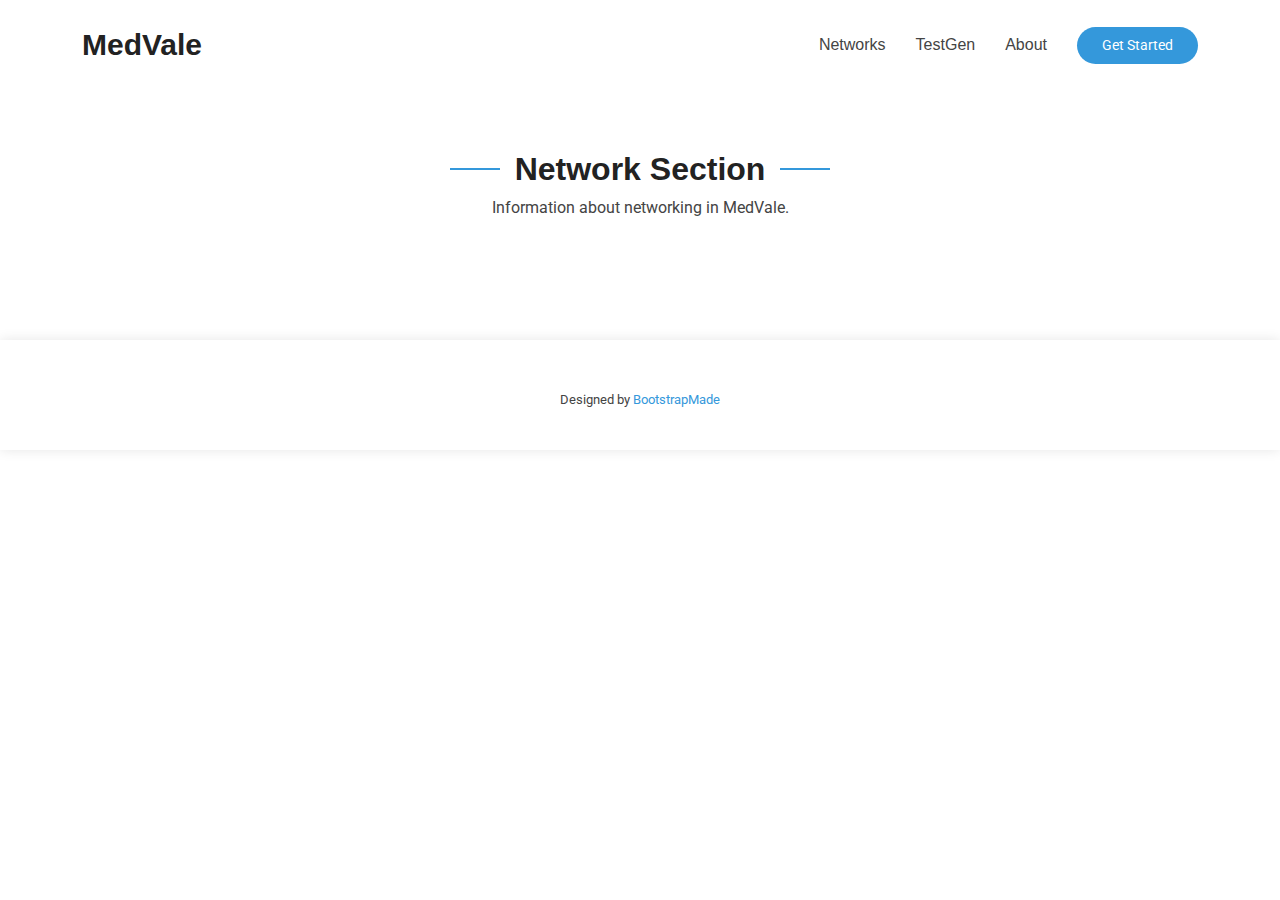
<file: Vesperr/starting_page.html>
<!DOCTYPE html>
<html lang="en">

<head>
  <meta charset="utf-8">
  <meta content="width=device-width, initial-scale=1.0" name="viewport">
  <title>Starter Page - Vesperr Bootstrap Template</title>
  <meta name="description" content="">
  <meta name="keywords" content="">

  <!-- Favicons -->
  <link href="assets/img/favicon.png" rel="icon">
  <link href="assets/img/apple-touch-icon.png" rel="apple-touch-icon">

  <!-- Fonts -->
  <link href="https://fonts.googleapis.com" rel="preconnect">
  <link href="https://fonts.gstatic.com" rel="preconnect" crossorigin>
  <link href="https://fonts.googleapis.com/css2?family=Roboto:wght@400;700&display=swap" rel="stylesheet">

  <!-- Vendor CSS Files -->
  <link href="assets/vendor/bootstrap/css/bootstrap.min.css" rel="stylesheet">
  <link href="assets/vendor/bootstrap-icons/bootstrap-icons.css" rel="stylesheet">
  <link href="assets/vendor/aos/aos.css" rel="stylesheet">
  <link href="assets/vendor/glightbox/css/glightbox.min.css" rel="stylesheet">
  <link href="assets/vendor/swiper/swiper-bundle.min.css" rel="stylesheet">

  <!-- Main CSS File -->
  <link href="assets/css/main.css" rel="stylesheet">
</head>

<body class="starter-page-page">

  <header id="header" class="header d-flex align-items-center sticky-top">
    <div class="container-fluid container-xl position-relative d-flex align-items-center">

      <a href="index.html" class="logo d-flex align-items-center me-auto">
        <h1 class="sitename">MedVale</h1>
      </a>

      <nav id="navmenu" class="navmenu">
        <ul>
          <li><a href="#" onclick="showSection('network')">Networks</a></li>
          <li><a href="#" onclick="showSection('testgen')">TestGen</a></li>
          <li><a href="#" onclick="showSection('about')">About</a></li>
        </ul>
        <i class="mobile-nav-toggle d-xl-none bi bi-list"></i>
      </nav>

      <a class="btn-getstarted" href="index.html#about">Get Started</a>
    </div>
  </header>

  <main class="main">
    <!-- Network Section -->
    <section id="network" class="section" style="display: none;">
      <div class="container section-title" data-aos="fade-up">
        <h2>Network Section</h2>
        <p>Information about networking in MedVale.</p>
      </div>
    </section>

    <!-- TestGen Section -->
    <section id="testgen" class="section" style="display: none;">
      <div class="container section-title" data-aos="fade-up">
        <h2>TestGen Section</h2>
        <p>Details about generating tests and quizzes in MedVale.</p>
      </div>
    </section>

    <!-- About Section -->
    <section id="about" class="section" style="display: none;">
      <div class="container section-title" data-aos="fade-up">
        <h2>About MedVale</h2>
        <p>Learn more about MedVale and its mission to support medical education.</p>
      </div>
    </section>
  </main>

  <footer id="footer" class="footer">
    <div class="container">
      <div class="credits">
        Designed by <a href="https://bootstrapmade.com/">BootstrapMade</a>
      </div>
    </div>
  </footer>

  <!-- Scroll Top -->
  <a href="#" id="scroll-top" class="scroll-top d-flex align-items-center justify-content-center"><i class="bi bi-arrow-up-short"></i></a>

  <!-- Preloader -->
  <div id="preloader"></div>

  <!-- Vendor JS Files -->
  <script src="assets/vendor/bootstrap/js/bootstrap.bundle.min.js"></script>
  <script src="assets/vendor/php-email-form/validate.js"></script>
  <script src="assets/vendor/aos/aos.js"></script>
  <script src="assets/vendor/glightbox/js/glightbox.min.js"></script>
  <script src="assets/vendor/purecounter/purecounter_vanilla.js"></script>
  <script src="assets/vendor/swiper/swiper-bundle.min.js"></script>
  <script src="assets/vendor/imagesloaded/imagesloaded.pkgd.min.js"></script>
  <script src="assets/vendor/isotope-layout/isotope.pkgd.min.js"></script>

  <!-- Main JS File -->
  <script src="assets/js/main.js"></script>

  <!-- Custom JS for Section Switching -->
  <script>
    function showSection(sectionId) {
      const sections = document.querySelectorAll('main .section');
      sections.forEach(section => section.style.display = 'none'); // Hide all sections
      document.getElementById(sectionId).style.display = 'block';   // Show selected section
    }

    // Show the first section (network) by default on page load
    document.addEventListener('DOMContentLoaded', () => {
      showSection('network');
    });
  </script>

</body>

</html>
</file>
<file: Vesperr/assets/css/main.css>
/**
* Template Name: Vesperr
* Template URL: https://bootstrapmade.com/vesperr-free-bootstrap-template/
* Updated: Aug 07 2024 with Bootstrap v5.3.3
* Author: BootstrapMade.com
* License: https://bootstrapmade.com/license/
*/

/*--------------------------------------------------------------
# Font & Color Variables
# Help: https://bootstrapmade.com/color-system/
--------------------------------------------------------------*/
/* Fonts */
:root {
  --default-font: "Roboto",  system-ui, -apple-system, "Segoe UI", Roboto, "Helvetica Neue", Arial, "Noto Sans", "Liberation Sans", sans-serif, "Apple Color Emoji", "Segoe UI Emoji", "Segoe UI Symbol", "Noto Color Emoji";
  --heading-font: "Raleway",  sans-serif;
  --nav-font: "Poppins",  sans-serif;
}

/* Global Colors - The following color variables are used throughout the website. Updating them here will change the color scheme of the entire website */
:root { 
  --background-color: #ffffff; /* Background color for the entire website, including individual sections */
  --default-color: #444444; /* Default color used for the majority of the text content across the entire website */
  --heading-color: #222222; /* Color for headings, subheadings and title throughout the website */
  --accent-color: #3498db; /* Accent color that represents your brand on the website. It's used for buttons, links, and other elements that need to stand out */
  --surface-color: #ffffff; /* The surface color is used as a background of boxed elements within sections, such as cards, icon boxes, or other elements that require a visual separation from the global background. */
  --contrast-color: #ffffff; /* Contrast color for text, ensuring readability against backgrounds of accent, heading, or default colors. */
}

/* Nav Menu Colors - The following color variables are used specifically for the navigation menu. They are separate from the global colors to allow for more customization options */
:root {
  --nav-color: #444444;  /* The default color of the main navmenu links */
  --nav-hover-color: #3498db; /* Applied to main navmenu links when they are hovered over or active */
  --nav-mobile-background-color: #ffffff; /* Used as the background color for mobile navigation menu */
  --nav-dropdown-background-color: #ffffff; /* Used as the background color for dropdown items that appear when hovering over primary navigation items */
  --nav-dropdown-color: #444444; /* Used for navigation links of the dropdown items in the navigation menu. */
  --nav-dropdown-hover-color: #3498db; /* Similar to --nav-hover-color, this color is applied to dropdown navigation links when they are hovered over. */
}

/* Color Presets - These classes override global colors when applied to any section or element, providing reuse of the sam color scheme. */

.light-background {
  --background-color: #f4fafd;
  --surface-color: #ffffff;
}

.dark-background {
  --background-color: #060606;
  --default-color: #ffffff;
  --heading-color: #ffffff;
  --surface-color: #252525;
  --contrast-color: #ffffff;
}

/* Smooth scroll */
:root {
  scroll-behavior: smooth;
}

/*--------------------------------------------------------------
# General Styling & Shared Classes
--------------------------------------------------------------*/
body {
  color: var(--default-color);
  background-color: var(--background-color);
  font-family: var(--default-font);
}

a {
  color: var(--accent-color);
  text-decoration: none;
  transition: 0.3s;
}

a:hover {
  color: color-mix(in srgb, var(--accent-color), transparent 25%);
  text-decoration: none;
}

h1,
h2,
h3,
h4,
h5,
h6 {
  color: var(--heading-color);
  font-family: var(--heading-font);
}

/* PHP Email Form Messages
------------------------------*/
.php-email-form .error-message {
  display: none;
  background: #df1529;
  color: #ffffff;
  text-align: left;
  padding: 15px;
  margin-bottom: 24px;
  font-weight: 600;
}

.php-email-form .sent-message {
  display: none;
  color: #ffffff;
  background: #059652;
  text-align: center;
  padding: 15px;
  margin-bottom: 24px;
  font-weight: 600;
}

.php-email-form .loading {
  display: none;
  background: var(--surface-color);
  text-align: center;
  padding: 15px;
  margin-bottom: 24px;
}

.php-email-form .loading:before {
  content: "";
  display: inline-block;
  border-radius: 50%;
  width: 24px;
  height: 24px;
  margin: 0 10px -6px 0;
  border: 3px solid var(--accent-color);
  border-top-color: var(--surface-color);
  animation: php-email-form-loading 1s linear infinite;
}

@keyframes php-email-form-loading {
  0% {
    transform: rotate(0deg);
  }

  100% {
    transform: rotate(360deg);
  }
}

/*--------------------------------------------------------------
# Global Header
--------------------------------------------------------------*/
.header {
  color: var(--default-color);
  background-color: var(--background-color);
  padding: 15px 0;
  transition: all 0.5s;
  z-index: 997;
}

.header .logo {
  line-height: 1;
}

.header .logo img {
  max-height: 36px;
  margin-right: 8px;
}

.header .logo h1 {
  font-size: 30px;
  margin: 0;
  font-weight: 700;
  color: var(--heading-color);
}

.header .btn-getstarted,
.header .btn-getstarted:focus {
  color: var(--contrast-color);
  background: var(--accent-color);
  font-size: 14px;
  padding: 8px 25px;
  margin: 0 0 0 30px;
  border-radius: 50px;
  transition: 0.3s;
}

.header .btn-getstarted:hover,
.header .btn-getstarted:focus:hover {
  color: var(--contrast-color);
  background: color-mix(in srgb, var(--accent-color), transparent 15%);
}

@media (max-width: 1200px) {
  .header .logo {
    order: 1;
  }

  .header .btn-getstarted {
    order: 2;
    margin: 0 15px 0 0;
    padding: 6px 15px;
  }

  .header .navmenu {
    order: 3;
  }
}

.scrolled .header {
  box-shadow: 0px 0 18px rgba(0, 0, 0, 0.1);
}

/*--------------------------------------------------------------
# Navigation Menu
--------------------------------------------------------------*/
/* Navmenu - Desktop */
@media (min-width: 1200px) {
  .navmenu {
    padding: 0;
  }

  .navmenu ul {
    margin: 0;
    padding: 0;
    display: flex;
    list-style: none;
    align-items: center;
  }

  .navmenu li {
    position: relative;
  }

  .navmenu a,
  .navmenu a:focus {
    color: var(--nav-color);
    padding: 18px 15px;
    font-size: 16px;
    font-family: var(--nav-font);
    font-weight: 400;
    display: flex;
    align-items: center;
    justify-content: space-between;
    white-space: nowrap;
    transition: 0.3s;
  }

  .navmenu a i,
  .navmenu a:focus i {
    font-size: 12px;
    line-height: 0;
    margin-left: 5px;
    transition: 0.3s;
  }

  .navmenu li:last-child a {
    padding-right: 0;
  }

  .navmenu li:hover>a,
  .navmenu .active,
  .navmenu .active:focus {
    color: var(--nav-hover-color);
  }

  .navmenu .dropdown ul {
    margin: 0;
    padding: 10px 0;
    background: var(--nav-dropdown-background-color);
    display: block;
    position: absolute;
    visibility: hidden;
    left: 14px;
    top: 130%;
    opacity: 0;
    transition: 0.3s;
    border-radius: 4px;
    z-index: 99;
    box-shadow: 0px 0px 30px rgba(0, 0, 0, 0.1);
  }

  .navmenu .dropdown ul li {
    min-width: 200px;
  }

  .navmenu .dropdown ul a {
    padding: 10px 20px;
    font-size: 15px;
    text-transform: none;
    color: var(--nav-dropdown-color);
  }

  .navmenu .dropdown ul a i {
    font-size: 12px;
  }

  .navmenu .dropdown ul a:hover,
  .navmenu .dropdown ul .active:hover,
  .navmenu .dropdown ul li:hover>a {
    color: var(--nav-dropdown-hover-color);
  }

  .navmenu .dropdown:hover>ul {
    opacity: 1;
    top: 100%;
    visibility: visible;
  }

  .navmenu .dropdown .dropdown ul {
    top: 0;
    left: -90%;
    visibility: hidden;
  }

  .navmenu .dropdown .dropdown:hover>ul {
    opacity: 1;
    top: 0;
    left: -100%;
    visibility: visible;
  }
}

/* Navmenu - Mobile */
@media (max-width: 1199px) {
  .mobile-nav-toggle {
    color: var(--nav-color);
    font-size: 28px;
    line-height: 0;
    margin-right: 10px;
    cursor: pointer;
    transition: color 0.3s;
  }

  .navmenu {
    padding: 0;
    z-index: 9997;
  }

  .navmenu ul {
    display: none;
    list-style: none;
    position: absolute;
    inset: 60px 20px 20px 20px;
    padding: 10px 0;
    margin: 0;
    border-radius: 6px;
    background-color: var(--nav-mobile-background-color);
    overflow-y: auto;
    transition: 0.3s;
    z-index: 9998;
    box-shadow: 0px 0px 30px rgba(0, 0, 0, 0.1);
  }

  .navmenu a,
  .navmenu a:focus {
    color: var(--nav-dropdown-color);
    padding: 10px 20px;
    font-family: var(--nav-font);
    font-size: 17px;
    font-weight: 500;
    display: flex;
    align-items: center;
    justify-content: space-between;
    white-space: nowrap;
    transition: 0.3s;
  }

  .navmenu a i,
  .navmenu a:focus i {
    font-size: 12px;
    line-height: 0;
    margin-left: 5px;
    width: 30px;
    height: 30px;
    display: flex;
    align-items: center;
    justify-content: center;
    border-radius: 50%;
    transition: 0.3s;
    background-color: color-mix(in srgb, var(--accent-color), transparent 90%);
  }

  .navmenu a i:hover,
  .navmenu a:focus i:hover {
    background-color: var(--accent-color);
    color: var(--contrast-color);
  }

  .navmenu a:hover,
  .navmenu .active,
  .navmenu .active:focus {
    color: var(--nav-dropdown-hover-color);
  }

  .navmenu .active i,
  .navmenu .active:focus i {
    background-color: var(--accent-color);
    color: var(--contrast-color);
    transform: rotate(180deg);
  }

  .navmenu .dropdown ul {
    position: static;
    display: none;
    z-index: 99;
    padding: 10px 0;
    margin: 10px 20px;
    background-color: var(--nav-dropdown-background-color);
    border: 1px solid color-mix(in srgb, var(--default-color), transparent 90%);
    box-shadow: none;
    transition: all 0.5s ease-in-out;
  }

  .navmenu .dropdown ul ul {
    background-color: rgba(33, 37, 41, 0.1);
  }

  .navmenu .dropdown>.dropdown-active {
    display: block;
    background-color: rgba(33, 37, 41, 0.03);
  }

  .mobile-nav-active {
    overflow: hidden;
  }

  .mobile-nav-active .mobile-nav-toggle {
    color: #fff;
    position: absolute;
    font-size: 32px;
    top: 15px;
    right: 15px;
    margin-right: 0;
    z-index: 9999;
  }

  .mobile-nav-active .navmenu {
    position: fixed;
    overflow: hidden;
    inset: 0;
    background: rgba(33, 37, 41, 0.8);
    transition: 0.3s;
  }

  .mobile-nav-active .navmenu>ul {
    display: block;
  }
}

/*--------------------------------------------------------------
# Global Footer
--------------------------------------------------------------*/
.footer {
  color: var(--default-color);
  background-color: var(--background-color);
  font-size: 14px;
  padding: 40px 0;
  position: relative;
  box-shadow: 0px 0px 12px 0px rgba(0, 0, 0, 0.1);
}

.footer .copyright p {
  margin-bottom: 0;
}

.footer .social-links {
  margin-top: 20px;
}

.footer .social-links a {
  display: flex;
  align-items: center;
  justify-content: center;
  width: 40px;
  height: 40px;
  border-radius: 50%;
  border: 1px solid color-mix(in srgb, var(--default-color), transparent 50%);
  font-size: 16px;
  color: color-mix(in srgb, var(--default-color), transparent 50%);
  margin: 0 5px;
  transition: 0.3s;
}

.footer .social-links a:hover {
  color: var(--accent-color);
  border-color: var(--accent-color);
}

.footer .credits {
  margin-top: 10px;
  font-size: 13px;
  text-align: center;
}

/*--------------------------------------------------------------
# Preloader
--------------------------------------------------------------*/
#preloader {
  position: fixed;
  inset: 0;
  z-index: 999999;
  overflow: hidden;
  background: var(--background-color);
  transition: all 0.6s ease-out;
}

#preloader:before {
  content: "";
  position: fixed;
  top: calc(50% - 30px);
  left: calc(50% - 30px);
  border: 6px solid #ffffff;
  border-color: var(--accent-color) transparent var(--accent-color) transparent;
  border-radius: 50%;
  width: 60px;
  height: 60px;
  animation: animate-preloader 1.5s linear infinite;
}

@keyframes animate-preloader {
  0% {
    transform: rotate(0deg);
  }

  100% {
    transform: rotate(360deg);
  }
}

/*--------------------------------------------------------------
# Scroll Top Button
--------------------------------------------------------------*/
.scroll-top {
  position: fixed;
  visibility: hidden;
  opacity: 0;
  right: 15px;
  bottom: 15px;
  z-index: 99999;
  background-color: var(--accent-color);
  width: 40px;
  height: 40px;
  border-radius: 4px;
  transition: all 0.4s;
}

.scroll-top i {
  font-size: 24px;
  color: var(--contrast-color);
  line-height: 0;
}

.scroll-top:hover {
  background-color: color-mix(in srgb, var(--accent-color), transparent 20%);
  color: var(--contrast-color);
}

.scroll-top.active {
  visibility: visible;
  opacity: 1;
}

/*--------------------------------------------------------------
# Disable aos animation delay on mobile devices
--------------------------------------------------------------*/
@media screen and (max-width: 768px) {
  [data-aos-delay] {
    transition-delay: 0 !important;
  }
}

/*--------------------------------------------------------------
# Global Page Titles & Breadcrumbs
--------------------------------------------------------------*/
.page-title {
  --background-color: color-mix(in srgb, var(--default-color), transparent 96%);
  color: var(--default-color);
  background-color: var(--background-color);
  padding: 20px 0;
  position: relative;
}

.page-title h1 {
  font-size: 28px;
  font-weight: 700;
  margin: 0;
}

.page-title .breadcrumbs ol {
  display: flex;
  flex-wrap: wrap;
  list-style: none;
  padding: 0 0 10px 0;
  margin: 0;
  font-size: 14px;
  font-weight: 400;
}

.page-title .breadcrumbs ol li+li {
  padding-left: 10px;
}

.page-title .breadcrumbs ol li+li::before {
  content: "/";
  display: inline-block;
  padding-right: 10px;
  color: color-mix(in srgb, var(--default-color), transparent 70%);
}

/*--------------------------------------------------------------
# Global Sections
--------------------------------------------------------------*/
section,
.section {
  color: var(--default-color);
  background-color: var(--background-color);
  padding: 60px 0;
  scroll-margin-top: 90px;
  overflow: clip;
}

@media (max-width: 1199px) {

  section,
  .section {
    scroll-margin-top: 66px;
  }
}

/*--------------------------------------------------------------
# Global Section Titles
--------------------------------------------------------------*/
.section-title {
  text-align: center;
  padding-bottom: 60px;
  position: relative;
}

.section-title h2 {
  font-size: 32px;
  font-weight: 700;
  position: relative;
}

.section-title h2:before,
.section-title h2:after {
  content: "";
  width: 50px;
  height: 2px;
  background: var(--accent-color);
  display: inline-block;
}

.section-title h2:before {
  margin: 0 15px 10px 0;
}

.section-title h2:after {
  margin: 0 0 10px 15px;
}

.section-title p {
  margin-bottom: 0;
}

/*--------------------------------------------------------------
# Hero Section
--------------------------------------------------------------*/
.hero {
  width: 100%;
  min-height: 70vh;
  position: relative;
  padding: 80px 0 60px 0;
  display: flex;
  align-items: center;
}

.hero h1 {
  margin: 0;
  font-size: 48px;
  font-weight: 700;
  line-height: 56px;
}

.hero p {
  color: color-mix(in srgb, var(--default-color), transparent 40%);
  margin: 5px 0 20px 0;
  font-size: 22px;
  font-weight: 400;
}

.hero .btn-get-started {
  font-family: var(--heading-font);
  font-weight: 500;
  font-size: 15px;
  letter-spacing: 1px;
  display: inline-block;
  padding: 10px 36px;
  border-radius: 50px;
  transition: 0.3s;
  border: 2px solid var(--accent-color);
}

.hero .btn-get-started:hover {
  color: var(--contrast-color);
  background: var(--accent-color);
}

.hero .animated {
  animation: up-down 2s ease-in-out infinite alternate-reverse both;
}

@media (max-width: 640px) {
  .hero h1 {
    font-size: 28px;
    line-height: 36px;
  }

  .hero p {
    font-size: 18px;
    line-height: 24px;
    margin-bottom: 30px;
  }

  .hero .btn-get-started,
  .hero .btn-watch-video {
    font-size: 13px;
  }
}

@keyframes up-down {
  0% {
    transform: translateY(10px);
  }

  100% {
    transform: translateY(-10px);
  }
}

/*--------------------------------------------------------------
# Clients Section
--------------------------------------------------------------*/
.clients {
  padding: 20px 0;
}

.clients .client-logo {
  display: flex;
  justify-content: center;
  align-items: center;
  overflow: hidden;
}

.clients .client-logo img {
  padding: 20px 40px;
  max-width: 90%;
  transition: 0.3s;
  opacity: 0.5;
  filter: grayscale(100);
}

.clients .client-logo img:hover {
  filter: none;
  opacity: 1;
}

@media (max-width: 640px) {
  .clients .client-logo img {
    padding: 20px;
  }
}

/*--------------------------------------------------------------
# About Section
--------------------------------------------------------------*/
.about .content h3 {
  font-weight: 700;
  font-size: 34px;
  margin-bottom: 30px;
}

.about .content p {
  margin-bottom: 30px;
}

.about .content .about-btn {
  padding: 8px 30px 9px 30px;
  color: var(--accent-color);
  border-radius: 50px;
  transition: 0.3s;
  text-transform: uppercase;
  font-weight: 600;
  font-size: 13px;
  display: inline-flex;
  align-items: center;
  border: 2px solid var(--accent-color);
}

.about .content .about-btn i {
  font-size: 16px;
  padding-left: 5px;
}

.about .content .about-btn:hover {
  background: var(--accent-color);
  color: var(--contrast-color);
}

.about .icon-box i {
  font-size: 40px;
  color: var(--accent-color);
  margin-bottom: 10px;
}

.about .icon-box h4 {
  font-size: 20px;
  font-weight: 700;
  margin: 0 0 10px 0;
}

.about .icon-box h4 a {
  color: var(--heading-color);
  transition: 0.3s;
}

.about .icon-box p {
  font-size: 15px;
  color: color-mix(in srgb, var(--default-color), transparent 40%);
  margin-bottom: 0;
}

.about .icon-box:hover h4 a {
  color: var(--accent-color);
}

/*--------------------------------------------------------------
# Stats Section
--------------------------------------------------------------*/
.stats .stats-item {
  padding: 10px;
}

.stats .stats-item i {
  font-size: 44px;
  color: var(--accent-color);
  line-height: 0;
  margin-right: 15px;
}

.stats .stats-item .purecounter {
  color: var(--heading-color);
  font-size: 40px;
  display: block;
  font-weight: 700;
  line-height: 40px;
}

.stats .stats-item p {
  color: color-mix(in srgb, var(--default-color), transparent 40%);
  padding: 15px 0 0 0;
  margin: 0;
  font-family: var(--heading-font);
  font-size: 14px;
}

/*--------------------------------------------------------------
# Services Section
--------------------------------------------------------------*/
.services .service-item {
  background-color: var(--surface-color);
  box-shadow: 0px 0 30px 0 rgba(0, 0, 0, 0.1);
  padding: 50px 30px;
  transition: all ease-in-out 0.4s;
  height: 100%;
  overflow: hidden;
  z-index: 1;
}

.services .service-item:before {
  content: "";
  position: absolute;
  background: color-mix(in srgb, var(--accent-color), transparent 96%);
  right: -80px;
  top: -80px;
  width: 150px;
  height: 150px;
  border-radius: 50%;
  transition: all 0.3s;
  z-index: -1;
}

.services .service-item:after {
  content: "";
  position: absolute;
  background: color-mix(in srgb, var(--accent-color), transparent 97%);
  right: -140px;
  top: -140px;
  width: 250px;
  height: 250px;
  border-radius: 50%;
  transition: all 0.3s;
  z-index: -1;
}

.services .service-item i {
  background: var(--accent-color);
  color: var(--contrast-color);
  font-size: 24px;
  transition: 0.3s;
  display: flex;
  align-items: center;
  justify-content: center;
  width: 56px;
  height: 56px;
  border-radius: 50%;
}

.services .service-item h4 {
  font-weight: 600;
  margin: 15px 0 0 0;
  transition: 0.3s;
  font-size: 20px;
}

.services .service-item h4 a {
  color: var(--heading-color);
}

.services .service-item p {
  line-height: 24px;
  font-size: 14px;
  margin: 10px 0 0 0;
}

.services .service-item:hover:before,
.services .service-item:hover:after {
  background: var(--accent-color);
  right: 0;
  top: 0;
  width: 100%;
  height: 100%;
  border-radius: 0px;
}

.services .service-item:hover h4 a,
.services .service-item:hover p {
  color: var(--contrast-color);
}

.services .service-item:hover i {
  background: var(--surface-color);
  color: var(--accent-color);
}

/*--------------------------------------------------------------
# Alt Services Section
--------------------------------------------------------------*/
.alt-services .img {
  border-radius: 8px;
  overflow: hidden;
}

.alt-services .img img {
  transition: 0.6s;
}

.alt-services .details {
  background: color-mix(in srgb, var(--surface-color), transparent 5%);
  position: absolute;
  left: 20px;
  right: 20px;
  bottom: 20px;
  padding: 30px;
  transition: all ease-in-out 0.3s;
  text-align: center;
  border-radius: 8px;
  box-shadow: 0px 0 25px rgba(0, 0, 0, 0.1);
}

.alt-services .details h3 {
  font-weight: 700;
  margin: 10px 0 15px 0;
  font-size: 22px;
  transition: ease-in-out 0.3s;
}

.alt-services .details p {
  color: color-mix(in srgb, var(--default-color), transparent 10%);
  line-height: 24px;
  font-size: 14px;
  margin-bottom: 0;
}

.alt-services .service-item:hover .details h3 {
  color: var(--accent-color);
}

.alt-services .service-item:hover .img img {
  transform: scale(1.2);
}

/*--------------------------------------------------------------
# Features Section
--------------------------------------------------------------*/
.features .features-item {
  background-color: var(--surface-color);
  display: flex;
  align-items: center;
  padding: 20px;
  transition: 0.3s;
  border: 1px solid color-mix(in srgb, var(--default-color), transparent 90%);
  position: relative;
}

.features .features-item i {
  font-size: 32px;
  padding-right: 10px;
  line-height: 0;
}

.features .features-item h3 {
  font-weight: 700;
  margin: 0;
  padding: 0;
  line-height: 1;
  font-size: 16px;
}

.features .features-item h3 a {
  color: var(--heading-color);
  transition: 0.3s;
}

.features .features-item:hover {
  border-color: var(--accent-color);
}

.features .features-item:hover h3 a {
  color: var(--accent-color);
}

/*--------------------------------------------------------------
# Testimonials Section
--------------------------------------------------------------*/
.testimonials .testimonial-wrap {
  padding-left: 50px;
}

.testimonials .testimonials-carousel,
.testimonials .testimonials-slider {
  overflow: hidden;
}

.testimonials .testimonial-item {
  background-color: var(--surface-color);
  box-shadow: 0px 2px 15px rgba(0, 0, 0, 0.1);
  box-sizing: content-box;
  padding: 30px 30px 30px 60px;
  margin: 30px 15px;
  min-height: 200px;
  position: relative;
}

.testimonials .testimonial-item .testimonial-img {
  width: 90px;
  border-radius: 10px;
  border: 6px solid var(--background-color);
  position: absolute;
  left: -45px;
}

.testimonials .testimonial-item h3 {
  font-size: 18px;
  font-weight: bold;
  margin: 10px 0 5px 0;
}

.testimonials .testimonial-item h4 {
  color: color-mix(in srgb, var(--default-color), transparent 50%);
  font-size: 14px;
  margin: 0;
}

.testimonials .testimonial-item .stars {
  margin: 10px 0;
}

.testimonials .testimonial-item .stars i {
  color: #ffc107;
  margin: 0 1px;
}

.testimonials .testimonial-item .quote-icon-left,
.testimonials .testimonial-item .quote-icon-right {
  color: color-mix(in srgb, var(--accent-color), transparent 60%);
  font-size: 26px;
  line-height: 0;
}

.testimonials .testimonial-item .quote-icon-left {
  display: inline-block;
  left: -5px;
  position: relative;
}

.testimonials .testimonial-item .quote-icon-right {
  display: inline-block;
  right: -5px;
  position: relative;
  top: 10px;
  transform: scale(-1, -1);
}

.testimonials .testimonial-item p {
  font-style: italic;
  margin: 15px auto 15px auto;
}

.testimonials .swiper-wrapper {
  height: auto;
}

.testimonials .swiper-pagination {
  margin-top: 20px;
  position: relative;
}

.testimonials .swiper-pagination .swiper-pagination-bullet {
  width: 12px;
  height: 12px;
  background-color: var(--background-color);
  opacity: 1;
  border: 1px solid var(--accent-color);
}

.testimonials .swiper-pagination .swiper-pagination-bullet-active {
  background-color: var(--accent-color);
}

@media (max-width: 767px) {
  .testimonials .testimonial-wrap {
    padding-left: 0;
  }

  .testimonials .testimonials-carousel,
  .testimonials .testimonials-slider {
    overflow: hidden;
  }

  .testimonials .testimonial-item {
    padding: 30px;
    margin: 15px;
  }

  .testimonials .testimonial-item .testimonial-img {
    position: static;
    left: auto;
  }
}

/*--------------------------------------------------------------
# Portfolio Section
--------------------------------------------------------------*/
.portfolio .portfolio-filters {
  padding: 0;
  margin: 0 auto 20px auto;
  list-style: none;
  text-align: center;
}

.portfolio .portfolio-filters li {
  cursor: pointer;
  display: inline-block;
  padding: 0;
  font-size: 18px;
  font-weight: 500;
  margin: 0 10px;
  line-height: 1;
  margin-bottom: 5px;
  transition: all 0.3s ease-in-out;
}

.portfolio .portfolio-filters li:hover,
.portfolio .portfolio-filters li.filter-active {
  color: var(--accent-color);
}

.portfolio .portfolio-filters li:first-child {
  margin-left: 0;
}

.portfolio .portfolio-filters li:last-child {
  margin-right: 0;
}

@media (max-width: 575px) {
  .portfolio .portfolio-filters li {
    font-size: 14px;
    margin: 0 5px;
  }
}

.portfolio .portfolio-content {
  position: relative;
  overflow: hidden;
}

.portfolio .portfolio-content img {
  transition: 0.3s;
}

.portfolio .portfolio-content .portfolio-info {
  opacity: 0;
  position: absolute;
  inset: 0;
  z-index: 3;
  transition: all ease-in-out 0.3s;
  background: rgba(0, 0, 0, 0.6);
  padding: 15px;
}

.portfolio .portfolio-content .portfolio-info h4 {
  font-size: 14px;
  padding: 5px 10px;
  font-weight: 400;
  color: #ffffff;
  display: inline-block;
  background-color: var(--accent-color);
}

.portfolio .portfolio-content .portfolio-info p {
  position: absolute;
  bottom: 10px;
  text-align: center;
  display: inline-block;
  left: 0;
  right: 0;
  font-size: 16px;
  font-weight: 600;
  color: rgba(255, 255, 255, 0.8);
}

.portfolio .portfolio-content .portfolio-info .preview-link,
.portfolio .portfolio-content .portfolio-info .details-link {
  position: absolute;
  left: calc(50% - 40px);
  font-size: 26px;
  top: calc(50% - 14px);
  color: #fff;
  transition: 0.3s;
  line-height: 1.2;
}

.portfolio .portfolio-content .portfolio-info .preview-link:hover,
.portfolio .portfolio-content .portfolio-info .details-link:hover {
  color: var(--accent-color);
}

.portfolio .portfolio-content .portfolio-info .details-link {
  left: 50%;
  font-size: 34px;
  line-height: 0;
}

.portfolio .portfolio-content:hover .portfolio-info {
  opacity: 1;
}

.portfolio .portfolio-content:hover img {
  transform: scale(1.1);
}

/*--------------------------------------------------------------
# Team Section
--------------------------------------------------------------*/
.team .team-member {
  background-color: var(--surface-color);
  overflow: hidden;
  border-radius: 5px;
  box-shadow: 0px 2px 15px rgba(0, 0, 0, 0.1);
  height: 100%;
}

.team .team-member .member-img {
  position: relative;
  overflow: hidden;
}

.team .team-member .social {
  position: absolute;
  left: 0;
  bottom: 30px;
  right: 0;
  opacity: 0;
  transition: ease-in-out 0.3s;
  text-align: center;
}

.team .team-member .social a {
  background: color-mix(in srgb, var(--contrast-color), transparent 25%);
  color: color-mix(in srgb, var(--default-color), transparent 20%);
  margin: 0 3px;
  border-radius: 4px;
  width: 36px;
  height: 36px;
  transition: ease-in-out 0.3s;
  display: inline-flex;
  justify-content: center;
  align-items: center;
}

.team .team-member .social a:hover {
  color: var(--contrast-color);
  background: var(--accent-color);
}

.team .team-member .social i {
  font-size: 18px;
  line-height: 0;
}

.team .team-member .member-info {
  padding: 25px 15px;
}

.team .team-member .member-info h4 {
  font-weight: 700;
  margin-bottom: 5px;
  font-size: 18px;
}

.team .team-member .member-info span {
  display: block;
  font-size: 13px;
  font-weight: 400;
  color: color-mix(in srgb, var(--default-color), transparent 40%);
}

.team .team-member:hover .social {
  opacity: 1;
  bottom: 15px;
}

/*--------------------------------------------------------------
# Pricing Section
--------------------------------------------------------------*/
.pricing .pricing-item {
  background-color: var(--surface-color);
  box-shadow: 0 3px 20px -2px rgba(0, 0, 0, 0.1);
  border-top: 4px solid var(--background-color);
  padding: 60px 40px;
  height: 100%;
  border-radius: 5px;
}

.pricing h3 {
  font-weight: 600;
  margin-bottom: 15px;
  font-size: 20px;
}

.pricing h4 {
  color: var(--accent-color);
  font-size: 48px;
  font-weight: 400;
  font-family: var(--heading-font);
  margin-bottom: 0;
}

.pricing h4 sup {
  font-size: 28px;
}

.pricing h4 span {
  color: color-mix(in srgb, var(--default-color), transparent 50%);
  font-size: 18px;
}

.pricing ul {
  padding: 20px 0;
  list-style: none;
  color: color-mix(in srgb, var(--default-color), transparent 30%);
  text-align: left;
  line-height: 20px;
}

.pricing ul li {
  padding: 10px 0;
  display: flex;
  align-items: center;
}

.pricing ul i {
  color: #059652;
  font-size: 24px;
  padding-right: 3px;
}

.pricing ul .na {
  color: color-mix(in srgb, var(--default-color), transparent 60%);
}

.pricing ul .na i {
  color: color-mix(in srgb, var(--default-color), transparent 60%);
}

.pricing ul .na span {
  text-decoration: line-through;
}

.pricing .buy-btn {
  color: var(--accent-color);
  display: inline-block;
  padding: 8px 35px 10px 35px;
  border-radius: 50px;
  transition: none;
  font-size: 16px;
  font-weight: 500;
  font-family: var(--heading-font);
  transition: 0.3s;
  border: 1px solid var(--accent-color);
}

.pricing .buy-btn:hover {
  background: var(--accent-color);
  color: var(--contrast-color);
}

.pricing .featured {
  border-top-color: var(--accent-color);
}

.pricing .featured .buy-btn {
  background: var(--accent-color);
  color: var(--contrast-color);
}

@media (max-width: 992px) {
  .pricing .box {
    max-width: 60%;
    margin: 0 auto 30px auto;
  }
}

@media (max-width: 767px) {
  .pricing .box {
    max-width: 80%;
    margin: 0 auto 30px auto;
  }
}

@media (max-width: 420px) {
  .pricing .box {
    max-width: 100%;
    margin: 0 auto 30px auto;
  }
}

/*--------------------------------------------------------------
# Faq Section
--------------------------------------------------------------*/
.faq .faq-item {
  margin: 20px 0;
  padding: 20px 0;
  border-bottom: 1px solid color-mix(in srgb, var(--default-color), transparent 85%);
}

.faq .faq-item i {
  color: var(--accent-color);
  font-size: 18px;
  margin-right: 10px;
}

.faq .faq-item h4 {
  font-size: 16px;
  line-height: 26px;
  font-weight: 700;
}

.faq .faq-item p {
  font-size: 15px;
}

.faq .faq-item:first-child {
  padding-top: 0;
  margin-top: 0;
}

.faq .faq-item:last-child {
  border: 0;
  padding-bottom: 0;
  margin-bottom: 0;
}

/*--------------------------------------------------------------
# Contact Section
--------------------------------------------------------------*/
.contact {
  background-image: url("../img/contact-bg.png");
  background-position: left center;
  background-repeat: no-repeat;
  position: relative;
}

@media (max-width: 640px) {
  .contact {
    background-position: center 50px;
    background-size: contain;
  }
}

.contact:before {
  content: "";
  background: color-mix(in srgb, var(--background-color), transparent 30%);
  position: absolute;
  bottom: 0;
  top: 0;
  left: 0;
  right: 0;
}

.contact .info-item+.info-item {
  margin-top: 40px;
}

.contact .info-item i {
  background: var(--accent-color);
  color: var(--contrast-color);
  font-size: 20px;
  width: 44px;
  height: 44px;
  display: flex;
  justify-content: center;
  align-items: center;
  border-radius: 50px;
  transition: all 0.3s ease-in-out;
  margin-right: 15px;
}

.contact .info-item h3 {
  padding: 0;
  font-size: 18px;
  font-weight: 700;
  margin-bottom: 5px;
}

.contact .info-item p {
  padding: 0;
  margin-bottom: 0;
  font-size: 14px;
}

.contact .php-email-form {
  height: 100%;
}

.contact .php-email-form input[type=text],
.contact .php-email-form input[type=email],
.contact .php-email-form textarea {
  font-size: 14px;
  padding: 10px 15px;
  box-shadow: none;
  border-radius: 0;
  color: var(--default-color);
  background-color: color-mix(in srgb, var(--background-color), transparent 50%);
  border-color: color-mix(in srgb, var(--default-color), transparent 80%);
}

.contact .php-email-form input[type=text]:focus,
.contact .php-email-form input[type=email]:focus,
.contact .php-email-form textarea:focus {
  border-color: var(--accent-color);
}

.contact .php-email-form input[type=text]::placeholder,
.contact .php-email-form input[type=email]::placeholder,
.contact .php-email-form textarea::placeholder {
  color: color-mix(in srgb, var(--default-color), transparent 70%);
}

.contact .php-email-form button[type=submit] {
  color: var(--contrast-color);
  background: var(--accent-color);
  border: 0;
  padding: 10px 30px;
  transition: 0.4s;
  border-radius: 50px;
}

.contact .php-email-form button[type=submit]:hover {
  background: color-mix(in srgb, var(--accent-color), transparent 20%);
}

/*--------------------------------------------------------------
# Portfolio Details Section
--------------------------------------------------------------*/
.portfolio-details .portfolio-details-slider img {
  width: 100%;
}

.portfolio-details .portfolio-details-slider .swiper-pagination {
  margin-top: 20px;
  position: relative;
}

.portfolio-details .portfolio-details-slider .swiper-pagination .swiper-pagination-bullet {
  width: 12px;
  height: 12px;
  background-color: color-mix(in srgb, var(--default-color), transparent 85%);
  opacity: 1;
}

.portfolio-details .portfolio-details-slider .swiper-pagination .swiper-pagination-bullet-active {
  background-color: var(--accent-color);
}

.portfolio-details .portfolio-info {
  background-color: var(--surface-color);
  padding: 30px;
  box-shadow: 0px 0 30px rgba(0, 0, 0, 0.1);
}

.portfolio-details .portfolio-info h3 {
  font-size: 22px;
  font-weight: 700;
  margin-bottom: 20px;
  padding-bottom: 20px;
  border-bottom: 1px solid color-mix(in srgb, var(--default-color), transparent 85%);
}

.portfolio-details .portfolio-info ul {
  list-style: none;
  padding: 0;
  font-size: 15px;
}

.portfolio-details .portfolio-info ul li+li {
  margin-top: 10px;
}

.portfolio-details .portfolio-description {
  padding-top: 30px;
}

.portfolio-details .portfolio-description h2 {
  font-size: 26px;
  font-weight: 700;
  margin-bottom: 20px;
}

.portfolio-details .portfolio-description p {
  padding: 0;
  color: color-mix(in srgb, var(--default-color), transparent 30%);
}

/*--------------------------------------------------------------
# Service Details Section
--------------------------------------------------------------*/
.service-details .services-list {
  background-color: var(--surface-color);
  padding: 10px 30px;
  border: 1px solid color-mix(in srgb, var(--default-color), transparent 90%);
  margin-bottom: 20px;
}

.service-details .services-list a {
  display: block;
  line-height: 1;
  padding: 8px 0 8px 15px;
  border-left: 3px solid color-mix(in srgb, var(--default-color), transparent 70%);
  margin: 20px 0;
  color: color-mix(in srgb, var(--default-color), transparent 20%);
  transition: 0.3s;
}

.service-details .services-list a.active {
  color: var(--heading-color);
  font-weight: 700;
  border-color: var(--accent-color);
}

.service-details .services-list a:hover {
  border-color: var(--accent-color);
}

.service-details .services-img {
  margin-bottom: 20px;
}

.service-details h3 {
  font-size: 26px;
  font-weight: 700;
}

.service-details h4 {
  font-size: 20px;
  font-weight: 700;
}

.service-details p {
  font-size: 15px;
}

.service-details ul {
  list-style: none;
  padding: 0;
  font-size: 15px;
}

.service-details ul li {
  padding: 5px 0;
  display: flex;
  align-items: center;
}

.service-details ul i {
  font-size: 20px;
  margin-right: 8px;
  color: var(--accent-color);
}

/*--------------------------------------------------------------
# Starter Section Section
--------------------------------------------------------------*/
.starter-section {
  /* Add your styles here */
}
</file>
